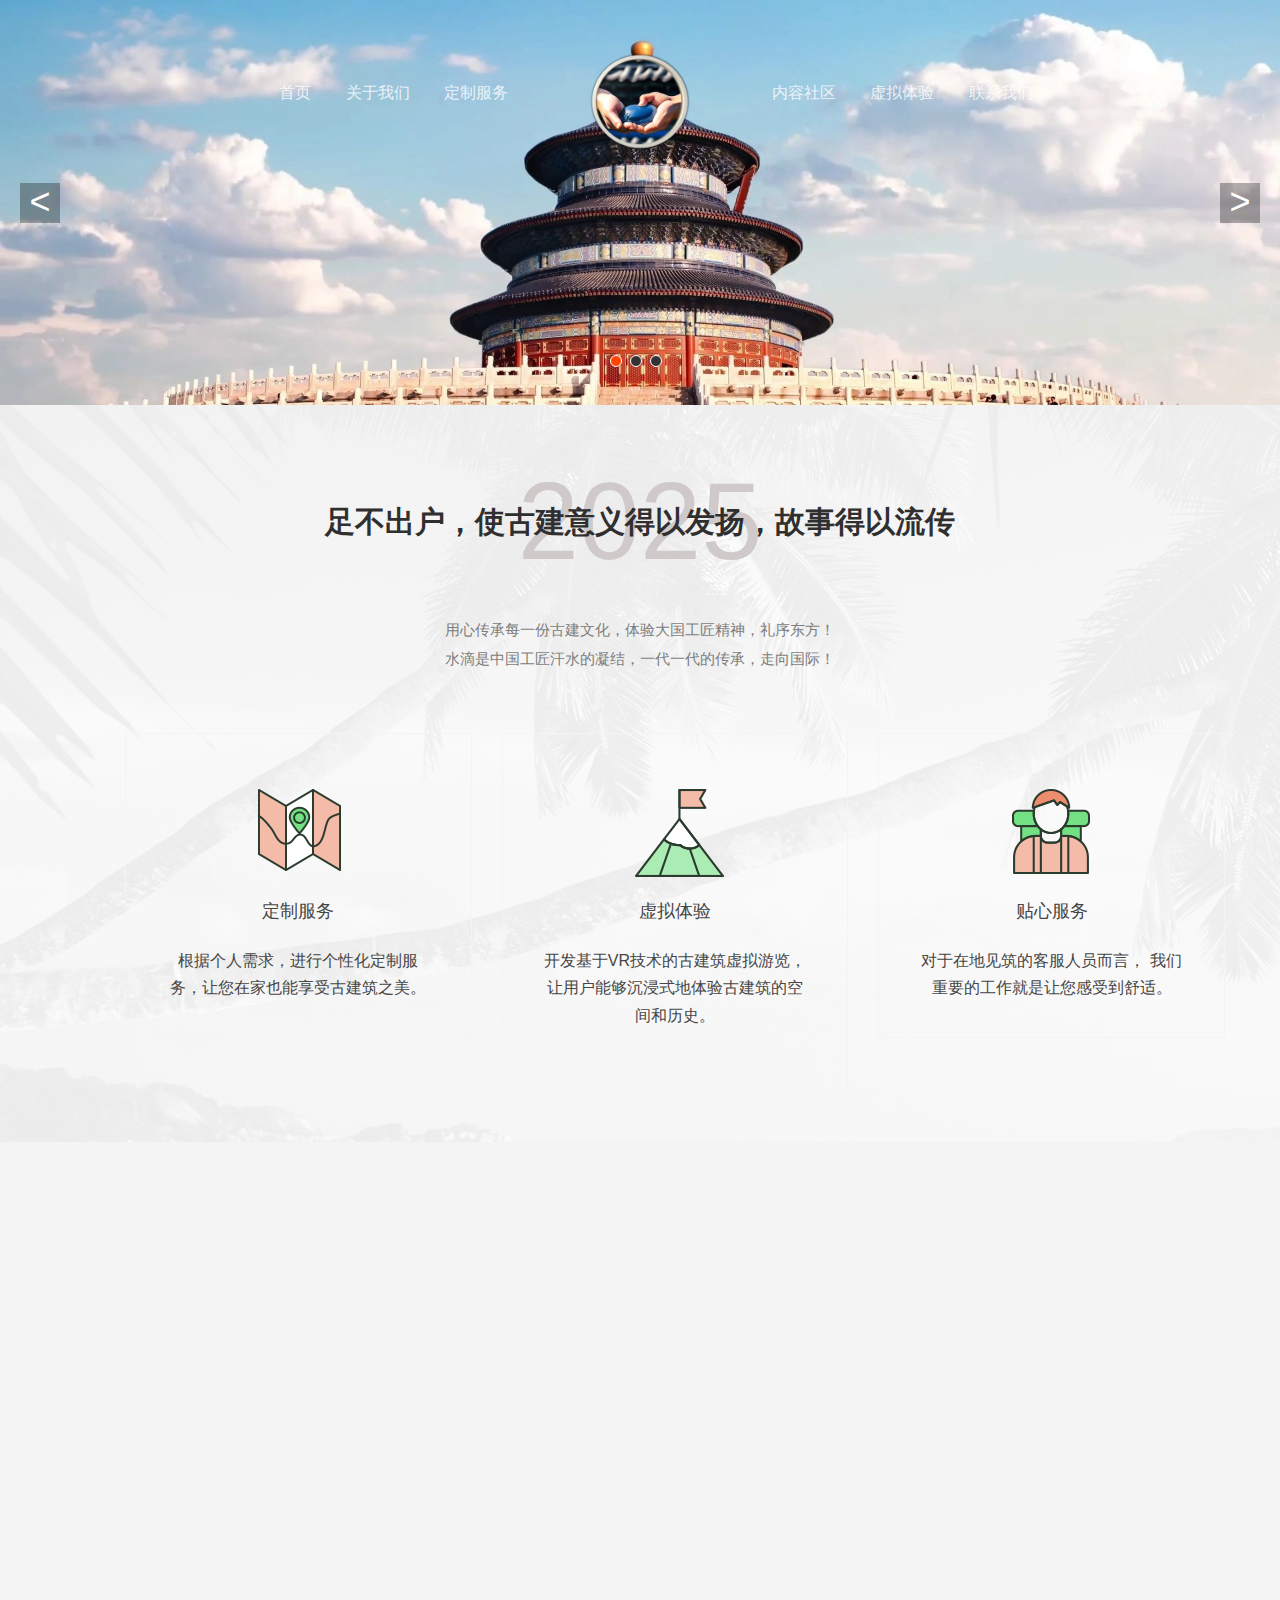
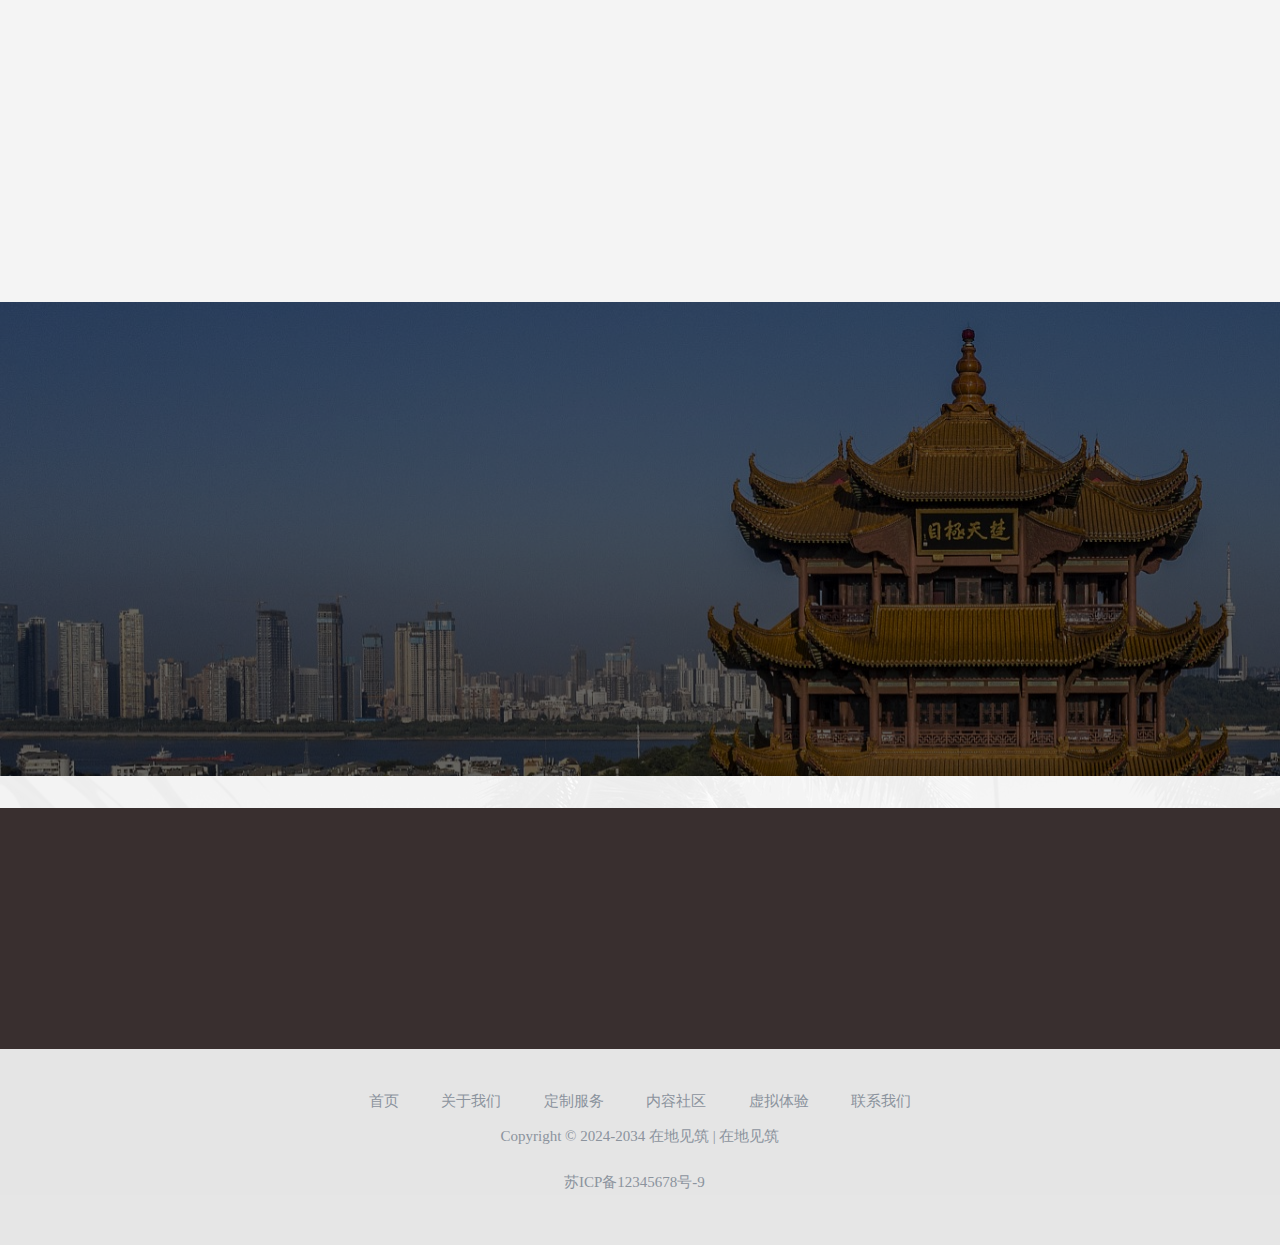
<file: index.html>
<!DOCTYPE HTML>
<html>

	<head>
		<meta charset="utf-8">
		<meta http-equiv="X-UA-Compatible" content="IE=edge">
		<title>在地见筑</title>
		<meta name="viewport" content="width=device-width, initial-scale=1">
		<meta name="description" content="Free HTML5 Website Template by FreeHTML5.co" />
		<meta name="keywords" content="free website templates, free html5, free template, free bootstrap, free website template, html5, css3, mobile first, responsive" />

		<!-- Facebook and Twitter integration -->
		<meta property="og:title" content="" />
		<meta property="og:image" content="" />
		<meta property="og:url" content="" />
		<meta property="og:site_name" content="" />
		<meta property="og:description" content="" />
		<meta name="twitter:title" content="" />
		<meta name="twitter:image" content="" />
		<meta name="twitter:url" content="" />
		<meta name="twitter:card" content="" />

		<!-- Animate.css -->
		<link rel="stylesheet" href="css/animate.css">
		<!-- Icomoon Icon Fonts-->
		<link rel="stylesheet" href="css/icomoon.css">
		<!-- Bootstrap  -->
		<link rel="stylesheet" href="css/bootstrap.css">
		<!-- Theme style  -->
		<link rel="stylesheet" href="css/style.css">
		<link rel="stylesheet" href="css/hwslider.css" />
		<!-- Modernizr JS -->
		<script src="js/modernizr-2.6.2.min.js"></script>
		<!-- FOR IE9 below -->
		<!--[if lt IE 9]>
	<script src="js/respond.min.js"></script>
	<![endif]-->

	</head>

	<body>

		<div class="fh5co-loader"></div>

		<div id="page">
			<nav class="fh5co-nav" role="navigation">
				<div class="container">
					<div class="row">
						<div class="left-menu text-right menu-1">
							<ul>
                                <li>
									<a href="index.html">首页</a>
								</li>
								<li>
									<a href="about.html">关于我们</a>
								</li>
								<li>
									<a href="services.html">定制服务</a>
								</li>

								
							</ul>
						</div>
						<div class="logo text-center">
							<div id="fh5co-logo">
								<a href="index.html"><img src="images/logo.png.png" /></a>
							</div>
						</div>
						<div class="right-menu text-left menu-1">
							<ul>
                                <li>
									<a href="work.html">内容社区</a>
								</li>
								<li>
									<a href="blog.html">虚拟体验</a>
								</li>
								
								<li>
									<a href="contact.html">联系我们</a>
								</li>

							</ul>
						</div>
					</div>

				</div>
			</nav>

			<!--<div class="overlay"></div>-->
			<section>
				<div id="hwslider" class="hwslider">
					<ul>
						<li>
							<a href="#"><img src="images/1.jpg" alt=""></a>
						</li>
						<li>
							<a href="#"><img src="images/11.jpg" alt=""></a>
						</li>
						<li>
							<a href="#"><img src="images/111.jpg" alt=""></a>
						</li>

					</ul>
				</div>
			</section>
			<div id="fh5co-blog" class="fh5co-bg-section" style="background-image: url(images/44.png);">
				<div class="container">
					<section>
						<div class="lightModuleOuterContent lightModuleOuterContent317">
							<div class="fk-editor simpleText   ">
								<div style="text-align: center;">
									<span style="color: rgb(208, 201, 201); background-color: transparent;">
						<span style="font-size: 110px;"><font face="Arial">2025</font></span>
									</span>
								</div>
							</div>
						</div>
						<div class="lightModuleOuterContent lightModuleOuterContent318" style="position: relative;
		top: -118px;">
							<div class="fk-editor simpleText   ">
								<div style="text-align: center;">
									<span style="font-size: 30px; background-color: transparent;">
							<font style="color: rgb(47, 47, 47);" color="#2f2f2f"><b>足不出户，使古建意义得以发扬，故事得以流传</b></font>
						</span>
								</div>
							</div>
				</div>
				<div class="lightModuleOuterContent lightModuleOuterContent319" style="    position: relative;
		top: -50px;">
					<div class="fk-editor simpleText  ">
						<span style="font-size: 15px;">
					<font color="#7d7d7d"><span style="line-height: 29px;"><font style="color: rgb(125, 125, 125);" color="#7d7d7d">
						<div style="text-align: center;">用心传承每一份古建文化，体验大国工匠精神，礼序东方！</div>
				<div style="text-align: center;">水滴是中国工匠汗水的凝结，一代一代的传承，走向国际！</div>
					</font>
					</span>
						</font>
						</span>
					</div>
			</div>
			</section>
		<div id="fh5co-services" class="fh5co-bg-section">
			<div class="container">
				<div class="row">
					<div class="i_serList">
						<ul>
							<li class="col-md-4 col-xs-12">
								<div class="kuang">
									<div class="img">

										<a class="brand_name" href="news/" style="display: inline;">
											<img src="images/S.png"></a>
										<a class="brand_detail" href="news/" style="display: none;">
											<img src="images/S.png"></a>
									</div>
									<span>
                            <h2>
                                <a>定制服务</a></h2>
                            <p>
                              根据个人需求，进行个性化定制服务，让您在家也能享受古建筑之美。</p>
                        </span>
								</div>
							</li>
							<li class="col-md-4 col-xs-12">
								<div class="kuang">
									<div class="img">
										<a class="brand_name" href="case/" style="display: inline;">
											<img src="images/Y.png"></a>
										<a class="brand_detail" href="case/" style="display: none;">
											<img src="images/Y.png"></a>
									</div>
									<span>
                            <h2>
                                <a>虚拟体验</a></h2>
                            <p>
								开发基于VR技术的古建筑虚拟游览，让用户能够沉浸式地体验古建筑的空间和历史。</p>
                             <br>
                        </span>
								</div>
							</li>
							<li class="col-md-4 col-xs-12">
								<div class="kuang">
									<div class="img">
										<a class="brand_name" href="server/" style="display: inline;">
											<img src="images/V.png"></a>
										<a class="brand_detail" href="server/" style="display: none;">
											<img src="images/V.png"></a>
									</div>
									<span>
                            <h2>
                                <a>贴心服务</a></h2>
                            <p>
                               对于在地见筑的客服人员而言，
                               我们重要的工作就是让您感受到舒适。</p>
                        </span>
								</div>
							</li>

						</ul>
					</div>
				</div>
			</div>
		</div>
		</div>

		<div id="fh5co-project">
			<div class="container">
				<div class="row animate-box">
					<div class="col-md-8 col-md-offset-2 text-center fh5co-heading">
						<h2>云游推荐·<span style="font-size: 25px;"> Tourism</span></h2>
						<p>传播文化底蕴，打造文化舞台。</p>
					</div>
				</div>
				<div class="row">
					<div class="col-md-4 col-sm-6 fh5co-project animate-box" data-animate-effect="fadeIn">
						<a href="news-show.html"><img src="images/work-1.jpg" alt="Free HTML5 Website Template by FreeHTML5.co" class="img-responsive">
							<h3>
北京天坛云游</h3>
							<span>￥9.9</span>
						</a>
					</div>
					<div class="col-md-4 col-sm-6 fh5co-project animate-box" data-animate-effect="fadeIn">
						<a href="news-show2.html"><img src="images/work-2.jpg" alt="Free HTML5 Website Template by FreeHTML5.co" class="img-responsive">
							<h3>
芙蓉镇云游</h3>
							<span>￥9.9</span>
						</a>
					</div>
					<div class="col-md-4 col-sm-6 fh5co-project animate-box" data-animate-effect="fadeIn">
						<a href="news-show3.html"><img src="images/work-3.jpg" alt="Free HTML5 Website Template by FreeHTML5.co" class="img-responsive">
							<h3>
文昌阁云游</h3>
							<span>￥9.9</span>
						</a>
					</div>
					<div class="col-md-4 col-sm-6 fh5co-project animate-box" data-animate-effect="fadeIn">
						<a href="news-show4.html"><img src="images/work-4.jpg" alt="Free HTML5 Website Template by FreeHTML5.co" class="img-responsive">
							<h3>
岳阳楼云游</h3>
							<span>￥9.9</span>
						</a>
					</div>
					<div class="col-md-4 col-sm-6 fh5co-project animate-box" data-animate-effect="fadeIn">
						<a href="news-show5.html"><img src="images/work-5.jpg" alt="Free HTML5 Website Template by FreeHTML5.co" class="img-responsive">
							<h3>
滕王阁云游</h3>
							<span>￥9.9</span>
						</a>
					</div>
					<div class="col-md-4 col-sm-6 fh5co-project animate-box" data-animate-effect="fadeIn">
						<a href="news-show6.html"><img src="images/work-6.jpg" alt="Free HTML5 Website Template by FreeHTML5.co" class="img-responsive">
							<h3>
黄鹤楼云游</h3>
							<span>￥9.9</span>
						</a>
					</div>
				</div>
			</div>
		</div>
		<div id="fh5co-testimonial" style="background-image:url(images/banner5.jpg);">
			<div class="overlay"></div>
			<div class="container">
				<div class="row animate-box col-md-12 zi">
					<div class="col-md-7 col-md-offset-2  fh5co-heading tou ">
						<h2>我们的服务/ <span style="font-size: 25px;">Our service</span> </h2>
						<p style="color: #fff; font-size: 14px;">用心传承每一份古建文化，体验大国工匠精神，礼序东方！
						</p>
					</div>

					<div class="row animate-box col-md-7">
						<ul>
							<li class="col-md-7">根据不同人群的需求和特点，制定个性化的服务方案。</li>
							<li class="col-md-7">提供免费试用或体验版服务，让潜在用户体验虚拟还原的价值。</li>
							<li class="col-md-7">
								与其他产业领域进行跨界合作，如影视、游戏、文创等，共同推广中国古建筑文化。
							</li>
							<li class="col-md-7">
								与文化遗产机构、学术机构、旅游部门建立合作。
							</li>

						</ul>

					</div>
					<div class="col-md-5 tupian animate-box">
						<img src="images/ac.jpg" />
					</div>
				</div>

			</div>
		</div>
		</div>
		</div>
		</div>

		<div id="fh5co-started">

			<div class="container">

				<div class="row animate-box ding">
					<div class="col-md-2 col-xs-4 col-sm-2 col-md-offset-2 fh5co-heading tu" style="text-align: center;">

						<img src="images/1111.png" />

					</div>
					<div class="col-md-7 col-xs-8 col-sm-7 col-md-offset-2  fh5co-heading tu">
						<h3>
						来一次体验古建筑之美的旅行吧！
					</h3>
						<p>
							让更多的人了解和欣赏到古建筑的历史与美学价值。
						</p>
					</div>
					<div class="col-md-3 col-xs-12 col-sm-3 col-md-offset-2 tu">
						<form class="form-inline">
							<div class="col-md-10 col-md-offset-3 col-sm-10 tu">
								<a href="contact.html" class="btn btn-default btn-block ">联系我们</a>
							</div>
						</form>
					</div>
				</div>
				<div class="row animate-box">

				</div>
			</div>
		</div>
		<footer class="footer_wrapper" id="contact">
			<section class="lianxi">
				<div class="container">
					<div class="b-nav wow fadeInUp" data-wow-delay=".1s">
						<a href="index.html">首页</a>
						<a href="about.html">关于我们</a>
						<a href="services.html">定制服务</a>
						<a href="work.html">内容社区</a>
						<a href="blog.html">虚拟体验</a>
						
						<a href="contact.html">联系我们</a>

					</div>
					<p class="copy">Copyright © 2024-2034 在地见筑 | 在地见筑</p>
					<p class="copy">苏ICP备12345678号-9&nbsp;&nbsp;&nbsp;<a href="http://www.17sucai.com/" target="_blank" style="    color: rgb(139, 147, 157);"></a></p>
				</div>
			</section>
		</footer>

		<div class="gototop js-top">
			<a href="#" class="js-gotop"><i class="icon-arrow-up"></i></a>
		</div>

		<!-- jQuery -->
		<script type="text/javascript" src="js/jquery.min.js"></script>
		<!-- jQuery Easing -->
		<script src="js/jquery.easing.1.3.js"></script>
		<!-- Bootstrap -->
		<script src="js/bootstrap.min.js"></script>
		<!-- Waypoints -->
		<script src="js/jquery.waypoints.min.js"></script>
		<!-- Main -->
		<script src="js/main.js"></script>

		<script type="text/javascript" src="js/jquery.hwslider.min.js"></script>
		<script>
			/*banner*/
			$(function() {
				$("#hwslider").hwSlider({
					height: 190,
					autoPlay: true,
					arrShow: true,
					dotShow: true,
					touch: true
				});
				$("#hwslider1").hwSlider({
					height: 5,
					autoPlay: true,
					arrShow: true,
					dotShow: true,
					touch: true
				});
			});
			// $(".hiSlider').hiSlider({
			//   isFlexible: true,
			//  isSupportTouch: true,
			// });
			// var swiper = new Swiper('.swiper-container', {
			//      pagination: '.swiper-pagination',
			//      nextButton: '.swiper-button-next',
			//      prevButton: '.swiper-button-prev',
			//      slidesPerView: 5,
			//      paginationClickable: true,
			//      spaceBetween: 30
			//  });
		</script>
	</body>

</html>
</file>
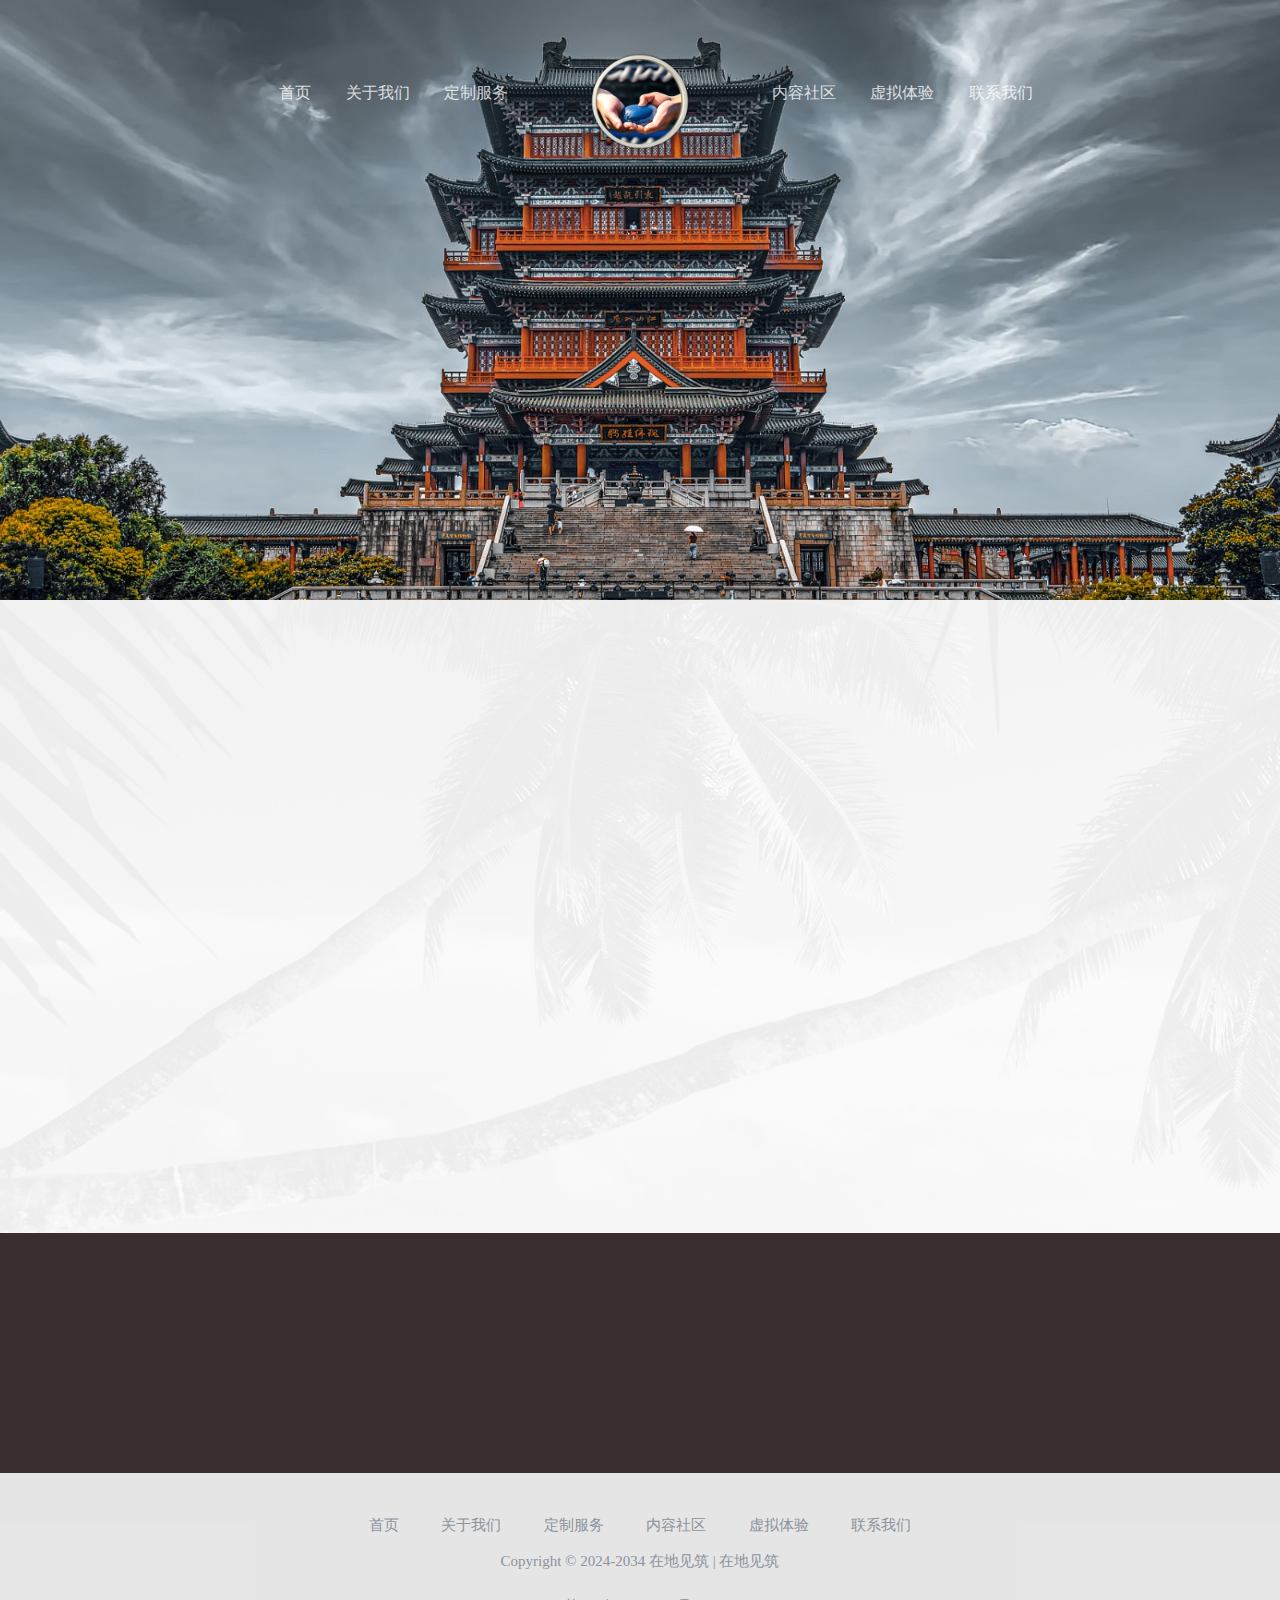
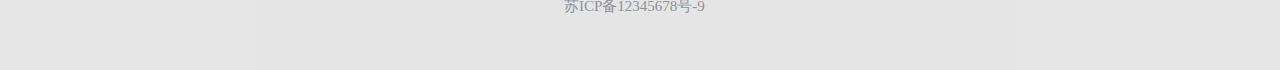
<file: about.html>
<!DOCTYPE HTML>
<html>

	<head>
		<meta charset="utf-8">
		<meta http-equiv="X-UA-Compatible" content="IE=edge">
		<title>在地见筑</title>
		<meta name="viewport" content="width=device-width, initial-scale=1">
		<meta name="description" content="Free HTML5 Website Template by FreeHTML5.co" />
		<meta name="keywords" content="free website templates, free html5, free template, free bootstrap, free website template, html5, css3, mobile first, responsive" />

		<!-- Facebook and Twitter integration -->
		<meta property="og:title" content="" />
		<meta property="og:image" content="" />
		<meta property="og:url" content="" />
		<meta property="og:site_name" content="" />
		<meta property="og:description" content="" />
		<meta name="twitter:title" content="" />
		<meta name="twitter:image" content="" />
		<meta name="twitter:url" content="" />
		<meta name="twitter:card" content="" />

		

		<!-- Animate.css -->
		<link rel="stylesheet" href="css/animate.css">
		<!-- Icomoon Icon Fonts-->
		<link rel="stylesheet" href="css/icomoon.css">
		<!-- Bootstrap  -->
		<link rel="stylesheet" href="css/bootstrap.css">
		<!-- Theme style  -->
		<link rel="stylesheet" href="css/style.css">

		<!-- Modernizr JS -->
		<script src="js/modernizr-2.6.2.min.js"></script>
		<!-- FOR IE9 below -->
		<!--[if lt IE 9]>
	<script src="js/respond.min.js"></script>
	<![endif]-->

	</head>

	<body>

		<div class="fh5co-loader"></div>

		<div id="page">
			<nav class="fh5co-nav" role="navigation">
				<div class="container">
					<div class="row">
						<div class="left-menu text-right menu-1">
							<ul>
                                <li>
									<a href="index.html">首页</a>
								</li>
								<li>
									<a href="about.html">关于我们</a>
								</li>
								<li>
									<a href="services.html">定制服务</a>
								</li>

								
							</ul>
						</div>
						<div class="logo text-center">
							<div id="fh5co-logo">
								<a href="index.html"><img src="images/logo.png.png" /></a>
							</div>
						</div>
						<div class="right-menu text-left menu-1">
							<ul>
                                <li>
									<a href="work.html">内容社区</a>
								</li>
								<li>
									<a href="blog.html">虚拟体验</a>
								</li>
								
								<li>
									<a href="contact.html">联系我们</a>
								</li>

							</ul>
						</div>
					</div>

				</div>
			</nav>

			<header id="fh5co-header" class="fh5co-cover fh5co-cover-sm" role="banner" style="background-image:url(images/13.jpg);">
				<div class="overlay"></div>
					<div class="container">
						<div class="row">
							<div class="col-md-8 col-md-offset-2 text-center">
								<div class="display-t">
									<div class="display-tc animate-box" data-animate-effect="fadeIn">
										<h1>关于我们</h1>
										
									</div>
								</div>
							</div>
						</div>
				</div>
		</header>

			<div id="fh5co-about">
				<div class="container">
					<div class="about-content">
						<div class="row animate-box">
							<div class="col-md-6 col-sm-6 col-xs-12">
								<div class="desc">
									<h3>品牌简介</h3>
									<p>随着人们对历史文化遗产保护意识的增强，对古建筑的保护、修复和合理利用需求日益增长。通过建立网上平台，可以更好地整合资源，推动古建筑保护的市场化运作，以及技艺的传承和发展。其次，现代互联网技术的发展为古建筑行业提供了新的展示和交流手段。利用三维建模等先进技术，可以对古建筑进行精细化的数字化再现，提高保护和研究的效率。</p>
									<p>
										同时，古建筑不仅是历史的见证,也是旅游、教育和研究的重要资源。市场上对于古建筑的设计、施工、修缮、材料等有着实际的需求，建立网上平台可以满足这些需求，促进古建行业的发展。公众对古建筑的认知和参与是保护工作的重要组成部分。网上平台可以为公众提供了解古建筑、参与保护活动的途径，增强公众的保护意识和参与度。古建筑作为建筑学、历史学等多个学科的研究对象，网上平台可以为教育和研究机构提供丰富的教学资源和研究资料，促进学术研究和人才培养。
									</p>
								</div>

							</div>
							<div class="col-md-6 col-sm-6 col-xs-12 about-tu">
								<img class="img-responsive" src="images/home_2.png" alt="about">
							</div>

						</div>
					</div>
				</div>
			</div>

			<div id="fh5co-started">

				<div class="container">

					<div class="row animate-box ding">
						<div class="col-md-2 col-xs-4 col-sm-2 col-md-offset-2 fh5co-heading tu" style="text-align: center;">

							<img src="images/1111.png" />

						</div>
						<div class="col-md-7 col-xs-8 col-sm-7 col-md-offset-2  fh5co-heading tu">
							<h3>
								来一次体验古建筑之美的旅行吧！
					</h3>
							<p>
								让更多的人了解和欣赏到古建筑的历史与美学价值。
							</p>
						</div>
						<div class="col-md-3 col-xs-12 col-sm-3 col-md-offset-2 tu">
							<form class="form-inline">
								<div class="col-md-10 col-md-offset-3 col-sm-10 tu">
									<a href="contact.html" class="btn btn-default btn-block ">联系我们</a>
								</div>
							</form>
						</div>
					</div>
					<div class="row animate-box">

					</div>
				</div>
			</div>
			<footer class="footer_wrapper" id="contact">
				<section class="lianxi">
					<div class="container">
						<div class="b-nav wow fadeInUp" data-wow-delay=".1s">
							<a href="index.html">首页</a>
						<a href="about.html">关于我们</a>
						<a href="services.html">定制服务</a>
						<a href="work.html">内容社区</a>
						<a href="blog.html">虚拟体验</a>
						
						<a href="contact.html">联系我们</a>
						</div>
						<p class="copy">Copyright © 2024-2034 在地见筑 | 在地见筑</p>
						<p class="copy">苏ICP备12345678号-9&nbsp;&nbsp;&nbsp;<a href="http://www.17sucai.com/" target="_blank" style="    color: rgb(139, 147, 157);"></a></p>
					</div>
				</section>
			</footer>

			<div class="gototop js-top">
				<a href="#" class="js-gotop"><i class="icon-arrow-up"></i></a>
			</div>

			<!-- jQuery -->
			<script src="js/jquery.min.js"></script>
			<!-- jQuery Easing -->
			<script src="js/jquery.easing.1.3.js"></script>
			<!-- Bootstrap -->
			<script src="js/bootstrap.min.js"></script>
			<!-- Waypoints -->
			<script src="js/jquery.waypoints.min.js"></script>
			<!-- Main -->
			<script src="js/main.js"></script>

	</body>

</html>
</file>
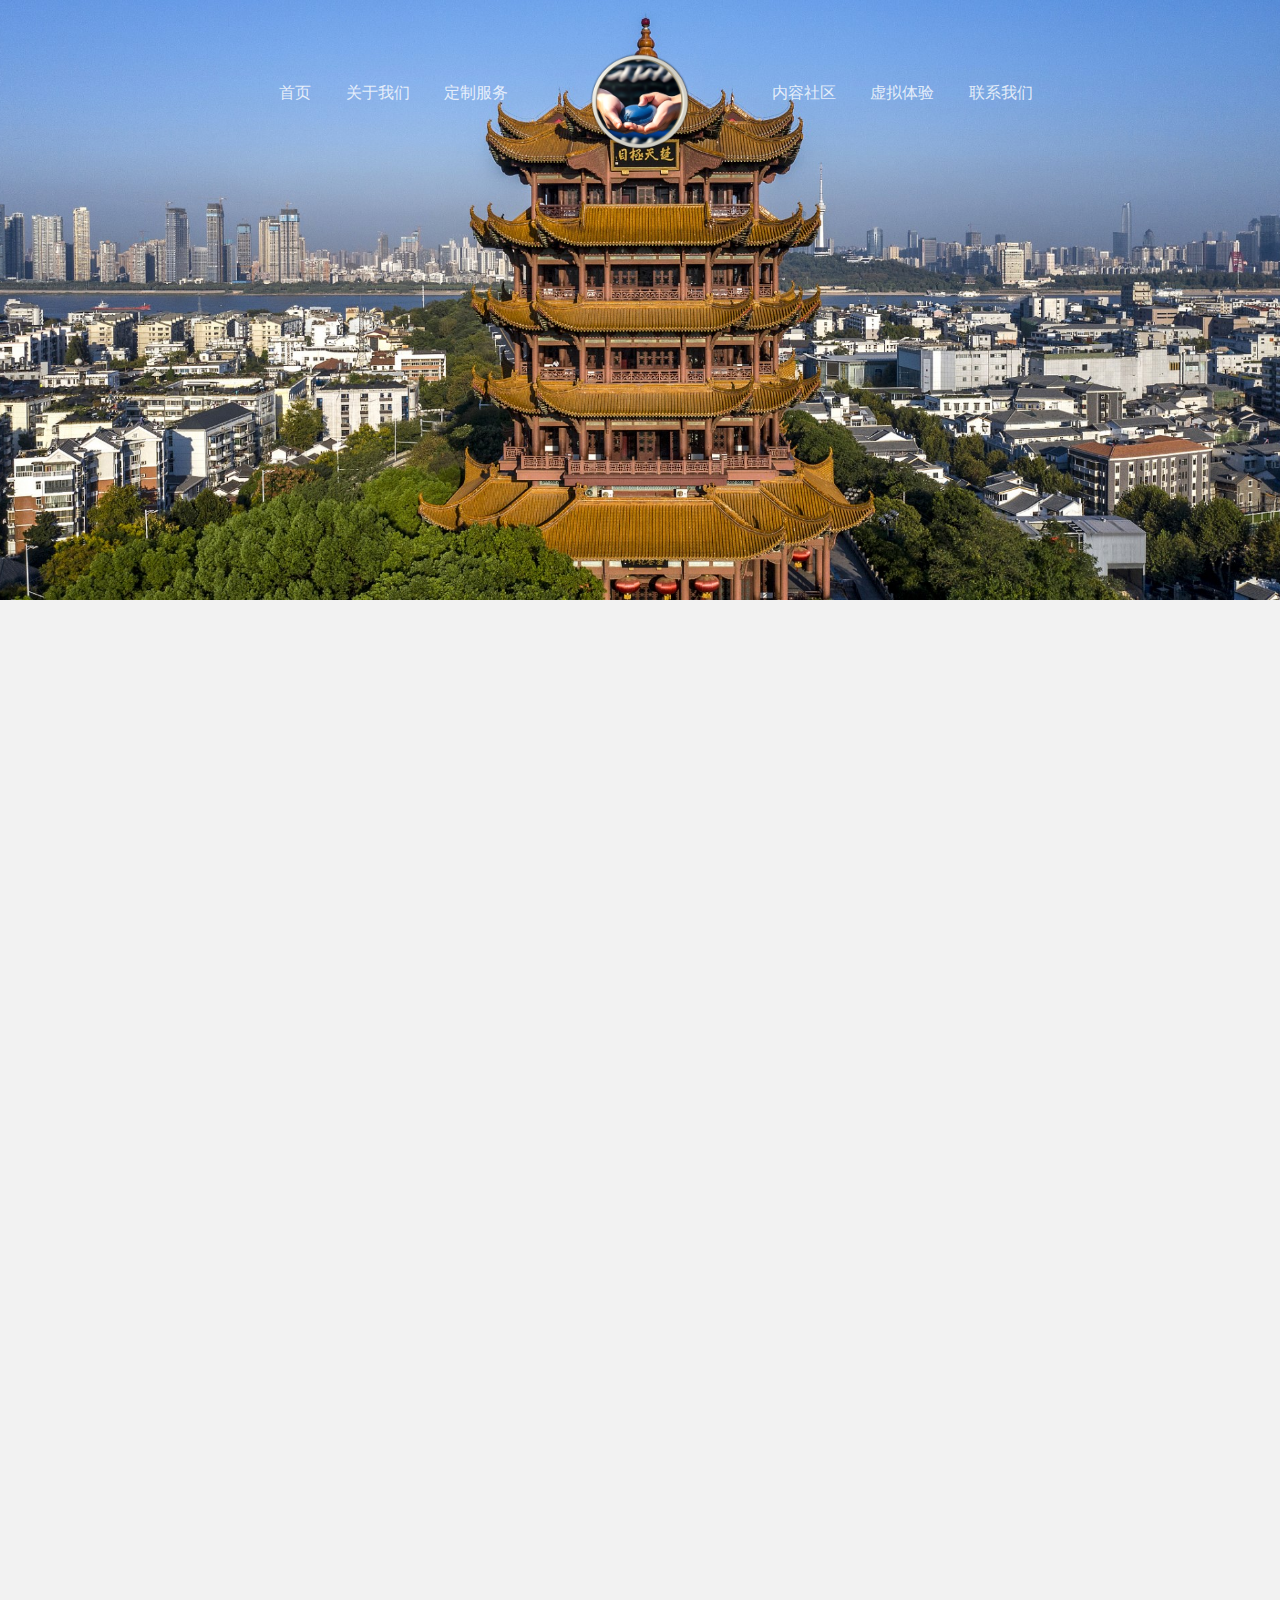
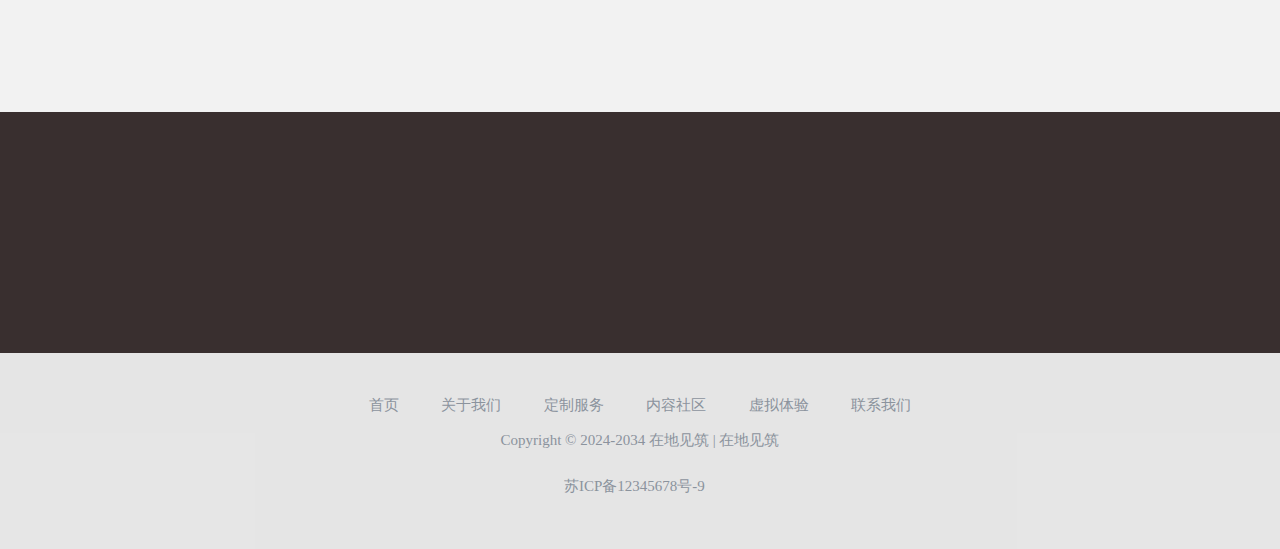
<file: blog.html>
<!DOCTYPE HTML>
<html>

	<head>
		<meta charset="utf-8">
		<meta http-equiv="X-UA-Compatible" content="IE=edge">
		<title>在地见筑</title>
		<meta name="viewport" content="width=device-width, initial-scale=1">
		<meta name="description" content="Free HTML5 Website Template by FreeHTML5.co" />
		<meta name="keywords" content="free website templates, free html5, free template, free bootstrap, free website template, html5, css3, mobile first, responsive" />

		<!-- Facebook and Twitter integration -->
		<meta property="og:title" content="" />
		<meta property="og:image" content="" />
		<meta property="og:url" content="" />
		<meta property="og:site_name" content="" />
		<meta property="og:description" content="" />
		<meta name="twitter:title" content="" />
		<meta name="twitter:image" content="" />
		<meta name="twitter:url" content="" />
		<meta name="twitter:card" content="" />

		

		<!-- Animate.css -->
		<link rel="stylesheet" href="css/animate.css">
		<!-- Icomoon Icon Fonts-->
		<link rel="stylesheet" href="css/icomoon.css">
		<!-- Bootstrap  -->
		<link rel="stylesheet" href="css/bootstrap.css">
		<!-- Theme style  -->
		<link rel="stylesheet" href="css/style.css">

		<!-- Modernizr JS -->
		<script src="js/modernizr-2.6.2.min.js"></script>
		<!-- FOR IE9 below -->
		<!--[if lt IE 9]>
	<script src="js/respond.min.js"></script>
	<![endif]-->

	</head>

	<body>

		<div class="fh5co-loader"></div>

		<div id="page">
			<nav class="fh5co-nav" role="navigation">
				<div class="container">
					<div class="row">
						<div class="left-menu text-right menu-1">
							<ul>
                                <li>
									<a href="index.html">首页</a>
								</li>
								<li>
									<a href="about.html">关于我们</a>
								</li>
								<li>
									<a href="services.html">定制服务</a>
								</li>

								
							</ul>
						</div>
						<div class="logo text-center">
							<div id="fh5co-logo">
								<a href="index.html"><img src="images/logo.png.png" /></a>
							</div>
						</div>
						<div class="right-menu text-left menu-1">
							<ul>
                                <li>
									<a href="work.html">内容社区</a>
								</li>
								<li>
									<a href="blog.html">虚拟体验</a>
								</li>
								
								<li>
									<a href="contact.html">联系我们</a>
								</li>

							</ul>
						</div>
					</div>

				</div>
			</nav>


	<header id="fh5co-header" class="fh5co-cover fh5co-cover-sm" role="banner" style="background-image:url(images/banner5.jpg);">
		<div class="overlay"></div>
		<div class="container">
			<div class="row">
				<div class="col-md-8 col-md-offset-2 text-center">
					<div class="display-t">
						<div class="display-tc animate-box" data-animate-effect="fadeIn">
							<h1>虚拟体验</h1>
							
						</div>
					</div>
				</div>
			</div>
		</div>
	</header>

	<div id="fh5co-blog" class="fh5co-bg-section" style="background: #f2f2f2; padding-top: 75px;">
		<div class="container">
			<div class="row">
				<div class="col-lg-4 col-md-4">
					<div class="fh5co-blog animate-box">
						<a href="news-show.html"><img class="img-responsive" src="images/work-1.jpg" alt=""></a>
						<div class="blog-text">
							<h3><a href="news-show.html">北京天坛虚拟体验</a></h3>
							<span class="posted_on">First</span>
							<span class="comment"><a href="">99<i class="icon-speech-bubble"></i></a></span>
							<p>
								天坛，原名“天地坛”，位于北京市东城区永定门大街东侧。为明、清两代皇帝祭天、祈谷和祈雨的场所。是中国现存最大的古代祭祀性建筑群。 
天坛建成于明永乐十八年（1420年），明嘉靖九年（1530年）改名为“天坛”，天坛由两重坛墙环护，分为内、外两坛。其主要古建筑集中于内坛，内坛中间有东西向隔墙将内坛分隔为南、北两部分，隔墙中有门相通。内坛由圜丘、祈谷坛、斋宫三组古建筑群组成。祈谷坛位于内坛北部，圜丘坛位于内坛南部，斋宫位于内坛西部，一条长360米、宽28米、高2.5米的丹陛桥连缀圜丘坛和祈谷坛。内坛四周设有东天门、北天门、西天门、广利门、昭亨门、泰元门。天坛有着较高的历史价值、科学价值和独特的艺术价值，更有着深刻的文化内涵。
1961年3月4日，天坛被中华人民共和国国务院公布为第一批全国重点文物保护单位。
							</p>
							<a href="news-show.html" class="btn btn-primary">查看</a>
						</div> 
					</div>
				</div>
				<div class="col-lg-4 col-md-4">
					<div class="fh5co-blog animate-box">
						<a href="news-show2.html"><img class="img-responsive" src="images/work-2.jpg" alt=""></a>
						<div class="blog-text">
							<h3><a href="news-show2.html">芙蓉镇虚拟体验</a></h3>
							<span class="posted_on">Second</span>
							<span class="comment"><a href="">99<i class="icon-speech-bubble"></i></a></span>
							<p>
								芙蓉镇，原名王村，是一个具有两千多年历史的古镇，位于湖南省湘西土家族苗族自治州永顺县南部。芙蓉镇因镇中一座形状酷似芙蓉的巨石而得名，四周群山环抱，溪水潺潺，是一个山城。‌芙蓉镇的历史可以追溯到秦代，曾是黔中郡的一部分。汉时置酉阳县，三国时期归属蜀汉。五代十国时期，因彭士愁建立的土司王朝而名声大噪，成为政治和文化的中心。明清时期，芙蓉镇逐渐发展成为一个繁荣的古镇，吸引了众多文人墨客前来游览，留下了大量的诗词歌赋。‌
							</p>
							<a href="news-show2.html" class="btn btn-primary">查看</a>
						</div> 
					</div>
				</div>
				<div class="col-lg-4 col-md-4">
					<div class="fh5co-blog animate-box">
						<a href="news-show3.html"><img class="img-responsive" src="images/work-3.jpg" alt=""></a>
						<div class="blog-text">
							<h3><a href="news-show3.html">文昌阁虚拟体验</a></h3>
							<span class="posted_on">Third</span>
							<span class="comment"><a href="">99<i class="icon-speech-bubble"></i></a></span>
							<p>
								文昌阁，又名文昌楼、扬州文昌阁，为魁星楼建筑制式的明代建筑。位于江苏省扬州广陵区文昌中路与汶河北路交会处，占地面积160平方米。文昌阁高约24.25米，三层三重檐，圆顶，上盖筒瓦，上置葫芦顶。阁身为八角三级砖木结构建筑，底层四面辟有拱门，与街道相通。明弘治九年（1496年）在河上建文津桥直达府学，万历十三年（1585年）于文津桥上增建文昌阁，祀文昌帝君，万历二十三年（1595年）阁遭火焚，次年重建，清代重修。今扬州府学建筑群仅存文昌阁。
							</p>
							<a href="news-show3.html" class="btn btn-primary">查看</a>
						</div> 
					</div>
				</div>
				<div class="col-lg-4 col-md-4">
					<div class="fh5co-blog animate-box">
						<a href="news-show4.html"><img class="img-responsive" src="images/work-4.jpg" alt=""></a>
						<div class="blog-text">
							<h3><a href="news-show4.html">岳阳楼虚拟体验</a></h3>
							<span class="posted_on">Fourth</span>
							<span class="comment"><a href="">99<i class="icon-speech-bubble"></i></a></span>
							<p>
								岳阳楼，位于湖南省岳阳市岳阳楼区洞庭北路，地处岳阳古城西门城墙之上，紧靠洞庭湖畔，下瞰洞庭，前望君山；始建于东汉建安二十年（215年），历代屡加重修，现存建筑沿袭清光绪六年（1880年）重建时的形制与格局；因北宋滕宗谅重修岳阳楼，邀好友范仲淹作《岳阳楼记》使得岳阳楼著称于世。自古有“洞庭天下水，岳阳天下楼”之美誉，与湖北武汉黄鹤楼、江西南昌滕王阁并称为“江南三大名楼”，是“中国十大历史文化名楼”、古代四大名楼之一，世称“天下第一楼”。
							</p>
							<a href="news-show4.html" class="btn btn-primary">查看</a>
						</div> 
					</div>
				</div>
				<div class="col-lg-4 col-md-4">
					<div class="fh5co-blog animate-box">
						<a href="news-show5.html"><img class="img-responsive" src="images/work-5.jpg" alt=""></a>
						<div class="blog-text">
							<h3><a href="news-show5.html">滕王阁虚拟体验</a></h3>
							<span class="posted_on">Fifth</span>
							<span class="comment"><a href="">99<i class="icon-speech-bubble"></i></a></span>
							<p>
								滕王阁，位于江西省南昌市东湖区沿江路，地处赣江东岸、赣江与抚河故道交汇处，为南昌市地标性建筑、豫章古文明之象征。始建于唐永徽四年（653年），为唐太宗李世民之弟滕王李元婴任江南洪州都督时所修，现存建筑为1985年重建景观；因初唐诗人王勃所作《滕王阁序》而闻名于世；与湖南岳阳岳阳楼、湖北武汉黄鹤楼并称为“江南三大名楼”，是中国古代四大名楼之一、“中国十大历史文化名楼”之一，世称“西江第一楼”。
							</p>
							<a href="news-show5.html" class="btn btn-primary">查看</a>
						</div> 
					</div>
				</div>
				<div class="col-lg-4 col-md-4">
					<div class="fh5co-blog animate-box">
						<a href="news-show6.html"><img class="img-responsive" src="images/work-6.jpg" alt=""></a>
						<div class="blog-text">
							<h3><a href="news-show6.html">黄鹤楼虚拟体验</a></h3>
							<span class="posted_on">Sixth</span>
							<span class="comment"><a href="">99<i class="icon-speech-bubble"></i></a></span>
							<p>
								黄鹤楼，位于湖北省武汉市武昌区，地处蛇山之巅，濒临万里长江，为武汉市地标建筑；始建于三国吴黄武二年（223年），历代屡加重修，现存建筑以清代“同治楼”为原型设计，重建于1985年；因唐代诗人崔颢登楼所题《黄鹤楼》一诗而名扬四海。自古有“天下绝景”之美誉，与晴川阁、古琴台并称为“武汉三大名胜”，与湖南岳阳岳阳楼、江西南昌滕王阁并称为“江南三大名楼”，是“武汉十大景”之首、“中国古代四大名楼”之一、“中国十大历史文化名楼”之一，世称"天下江山第一楼"。
							</p>
							<a href="news-show6.html" class="btn btn-primary">查看</a>
						</div> 
					</div>
				</div>
			</div>
		</div>
	</div>


				<div id="fh5co-started">

	<div class="container">

		<div class="row animate-box ding">
			<div class="col-md-2 col-xs-4 col-sm-2 col-md-offset-2 fh5co-heading tu" style="text-align: center;">

				<img src="images/1111.png" />

			</div>
			<div class="col-md-7 col-xs-8 col-sm-7 col-md-offset-2  fh5co-heading tu">
				<h3>
					来一次体验古建筑之美的旅行吧！
					</h3>
				<p>
					让更多的人了解和欣赏到古建筑的历史与美学价值。
				</p>
			</div>
			<div class="col-md-3 col-xs-12 col-sm-3 col-md-offset-2 tu">
				<form class="form-inline">
					<div class="col-md-10 col-md-offset-3 col-sm-10 tu">
						<a href="contact.html" class="btn btn-default btn-block ">联系我们</a>
					</div>
				</form>
			</div>
		</div>
		<div class="row animate-box">

		</div>
	</div>
</div>
<footer class="footer_wrapper" id="contact">
	<section class="lianxi">
		<div class="container">
			<div class="b-nav wow fadeInUp" data-wow-delay=".1s">
				<a href="index.html">首页</a>
						<a href="about.html">关于我们</a>
						<a href="services.html">定制服务</a>
						<a href="work.html">内容社区</a>
						<a href="blog.html">虚拟体验</a>
						
						<a href="contact.html">联系我们</a>

			</div>
			<p class="copy">Copyright © 2024-2034 在地见筑 | 在地见筑</p>
			<p class="copy">苏ICP备12345678号-9&nbsp;&nbsp;&nbsp;<a href="http://www.17sucai.com/" target="_blank" style="    color: rgb(139, 147, 157);"></a></p>
		</div>
	</section>
</footer>
<div class="gototop js-top">
	<a href="#" class="js-gotop"><i class="icon-arrow-up"></i></a>
</div>
	<!-- jQuery -->
	<script src="js/jquery.min.js"></script>
	<!-- jQuery Easing -->
	<script src="js/jquery.easing.1.3.js"></script>
	<!-- Bootstrap -->
	<script src="js/bootstrap.min.js"></script>
	<!-- Waypoints -->
	<script src="js/jquery.waypoints.min.js"></script>
	<!-- Main -->
	<script src="js/main.js"></script>

	</body>
</html>
</file>
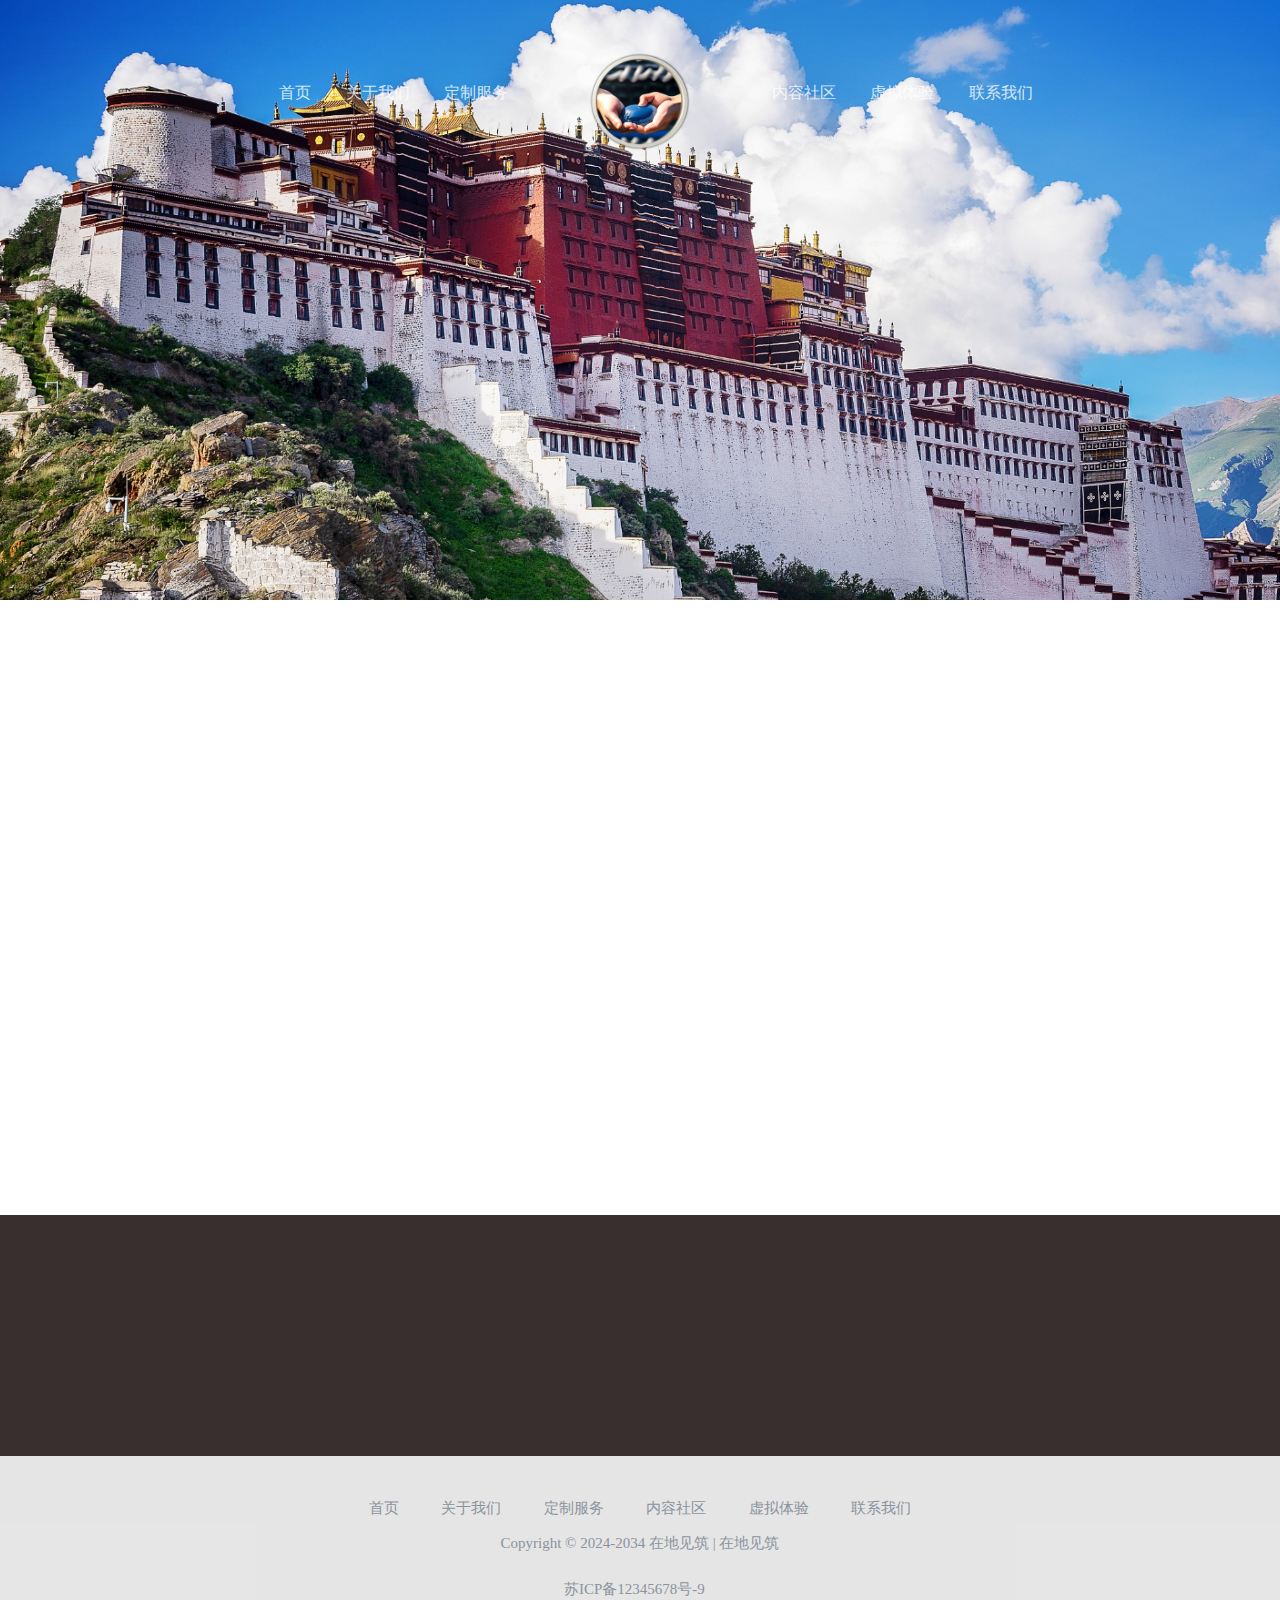
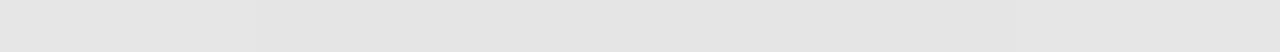
<file: contact.html>
<!DOCTYPE HTML>
<html>

	<head>
		<meta charset="utf-8">
		<meta http-equiv="X-UA-Compatible" content="IE=edge">
		<title>在地见筑</title>
		<meta name="viewport" content="width=device-width, initial-scale=1">
		<meta name="description" content="Free HTML5 Website Template by FreeHTML5.co" />
		<meta name="keywords" content="free website templates, free html5, free template, free bootstrap, free website template, html5, css3, mobile first, responsive" />

		<!-- Facebook and Twitter integration -->
		<meta property="og:title" content="" />
		<meta property="og:image" content="" />
		<meta property="og:url" content="" />
		<meta property="og:site_name" content="" />
		<meta property="og:description" content="" />
		<meta name="twitter:title" content="" />
		<meta name="twitter:image" content="" />
		<meta name="twitter:url" content="" />
		<meta name="twitter:card" content="" />

	
		<!-- Animate.css -->
		<link rel="stylesheet" href="css/animate.css">
		<!-- Icomoon Icon Fonts-->
		<link rel="stylesheet" href="css/icomoon.css">
		<!-- Bootstrap  -->
		<link rel="stylesheet" href="css/bootstrap.css">
		<!-- Theme style  -->
		<link rel="stylesheet" href="css/style.css">

		<!-- Modernizr JS -->
		<script src="js/modernizr-2.6.2.min.js"></script>
		<!-- FOR IE9 below -->
		<!--[if lt IE 9]>
	<script src="js/respond.min.js"></script>
	<![endif]-->

	</head>

	<body>

		<div class="fh5co-loader"></div>

		<div id="page">
			<nav class="fh5co-nav" role="navigation">
				<div class="container">
					<div class="row">
						<div class="left-menu text-right menu-1">
							<ul>
                                <li>
									<a href="index.html">首页</a>
								</li>
								<li>
									<a href="about.html">关于我们</a>
								</li>
								<li>
									<a href="services.html">定制服务</a>
								</li>

								
							</ul>
						</div>
						<div class="logo text-center">
							<div id="fh5co-logo">
								<a href="index.html"><img src="images/logo.png.png" /></a>
							</div>
						</div>
						<div class="right-menu text-left menu-1">
							<ul>
                                <li>
									<a href="work.html">内容社区</a>
								</li>
								<li>
									<a href="blog.html">虚拟体验</a>
								</li>
								
								<li>
									<a href="contact.html">联系我们</a>
								</li>

							</ul>
						</div>
					</div>

				</div>
			</nav>

			<header id="fh5co-header" class="fh5co-cover fh5co-cover-sm" role="banner" style="background-image:url(images/banner6.jpg);">
                  <div class="overlay"></div>
		<div class="container">
			<div class="row">
				<div class="col-md-8 col-md-offset-2 text-center">
					<div class="display-t">
						<div class="display-tc animate-box" data-animate-effect="fadeIn">
							<h1>联系我们</h1>
							
						</div>
					</div>
				</div>
			</div>
		</div>
			</header>

			<div id="fh5co-contact">
				<div class="container">
					<div class="row">
						<div class="col-md-5 col-md-push-1 animate-box">

							<div class="fh5co-contact-info">
								<h3>地址</h3>
								<ul>
									<li class="address">陕西省西安市碑林区西安建筑科技大学</li>
									<li class="phone">
										<a href="tel://1234567920">400-6666-999 </a>
									</li>
									<!--<li class="email">
										<a href="mailto:info@yoursite.com">Cindy@kindjob.cn</a>
									</li>-->

								</ul>
							</div>

						</div>
						<div class="col-md-6 animate-box">
							<h3>留言</h3>
							<form action="#">
								<div class="row form-group">
									<div class="col-md-6">
										<!-- <label for="fname">First Name</label> -->
										<input type="text" id="fname" class="form-control" placeholder="姓名">
									</div>
									<div class="col-md-6">
										<!-- <label for="lname">Last Name</label> -->
										<input type="text" id="lname" class="form-control" placeholder="电话">
									</div>
								</div>

								<div class="row form-group">
									<div class="col-md-12">
										<!-- <label for="email">Email</label> -->
										<input type="text" id="email" class="form-control" placeholder="邮箱">
									</div>
								</div>

								<div class="row form-group">
									<div class="col-md-12">
										<!-- <label for="message">Message</label> -->
										<textarea name="message" id="message" cols="30" rows="10" class="form-control" placeholder="留言"></textarea>
									</div>
								</div>
								<div class="form-group">
									<input type="submit" value="提交" class="btn btn-primary">
								</div>

							</form>
						</div>
					</div>

				</div>
			</div>

			<div id="fh5co-started">

				<div class="container">

					<div class="row animate-box ding">
						<div class="col-md-2 col-xs-4 col-sm-2 col-md-offset-2 fh5co-heading tu" style="text-align: center;">

							<img src="images/1111.png" />

						</div>
						<div class="col-md-7 col-xs-8 col-sm-7 col-md-offset-2  fh5co-heading tu">
							<h3>
								来一次体验古建筑之美的旅行吧！
					</h3>
							<p>
								让更多的人了解和欣赏到古建筑的历史与美学价值。
							</p>
						</div>
						<div class="col-md-3 col-xs-12 col-sm-3 col-md-offset-2 tu">
							<form class="form-inline">
								<div class="col-md-10 col-md-offset-3 col-sm-10 tu">
									<a href="contact.html" class="btn btn-default btn-block ">联系我们</a>
								</div>
							</form>
						</div>
					</div>
					<div class="row animate-box">

					</div>
				</div>
			</div>
			<footer class="footer_wrapper" id="contact">
				<section class="lianxi">
					<div class="container">
						<div class="b-nav wow fadeInUp" data-wow-delay=".1s">
							<a href="index.html">首页</a>
						<a href="about.html">关于我们</a>
						<a href="services.html">定制服务</a>
						<a href="work.html">内容社区</a>
						<a href="blog.html">虚拟体验</a>
						
						<a href="contact.html">联系我们</a>

						</div>
						<p class="copy">Copyright © 2024-2034 在地见筑 | 在地见筑</p>
						<p class="copy">苏ICP备12345678号-9&nbsp;&nbsp;&nbsp;<a href="http://www.17sucai.com/" target="_blank" style="    color: rgb(139, 147, 157);"></a></p>
					</div>
				</section>
			</footer>
			<div class="gototop js-top">
				<a href="#" class="js-gotop"><i class="icon-arrow-up"></i></a>
			</div>

			<!-- jQuery -->
			<script src="js/jquery.min.js"></script>
			<!-- jQuery Easing -->
			<script src="js/jquery.easing.1.3.js"></script>
			<!-- Bootstrap -->
			<script src="js/bootstrap.min.js"></script>
			<!-- Waypoints -->
			<script src="js/jquery.waypoints.min.js"></script>
			<!-- Main -->
			<!-- Google Map -->

			<script src="js/main.js"></script>

	</body>

</html>
</file>
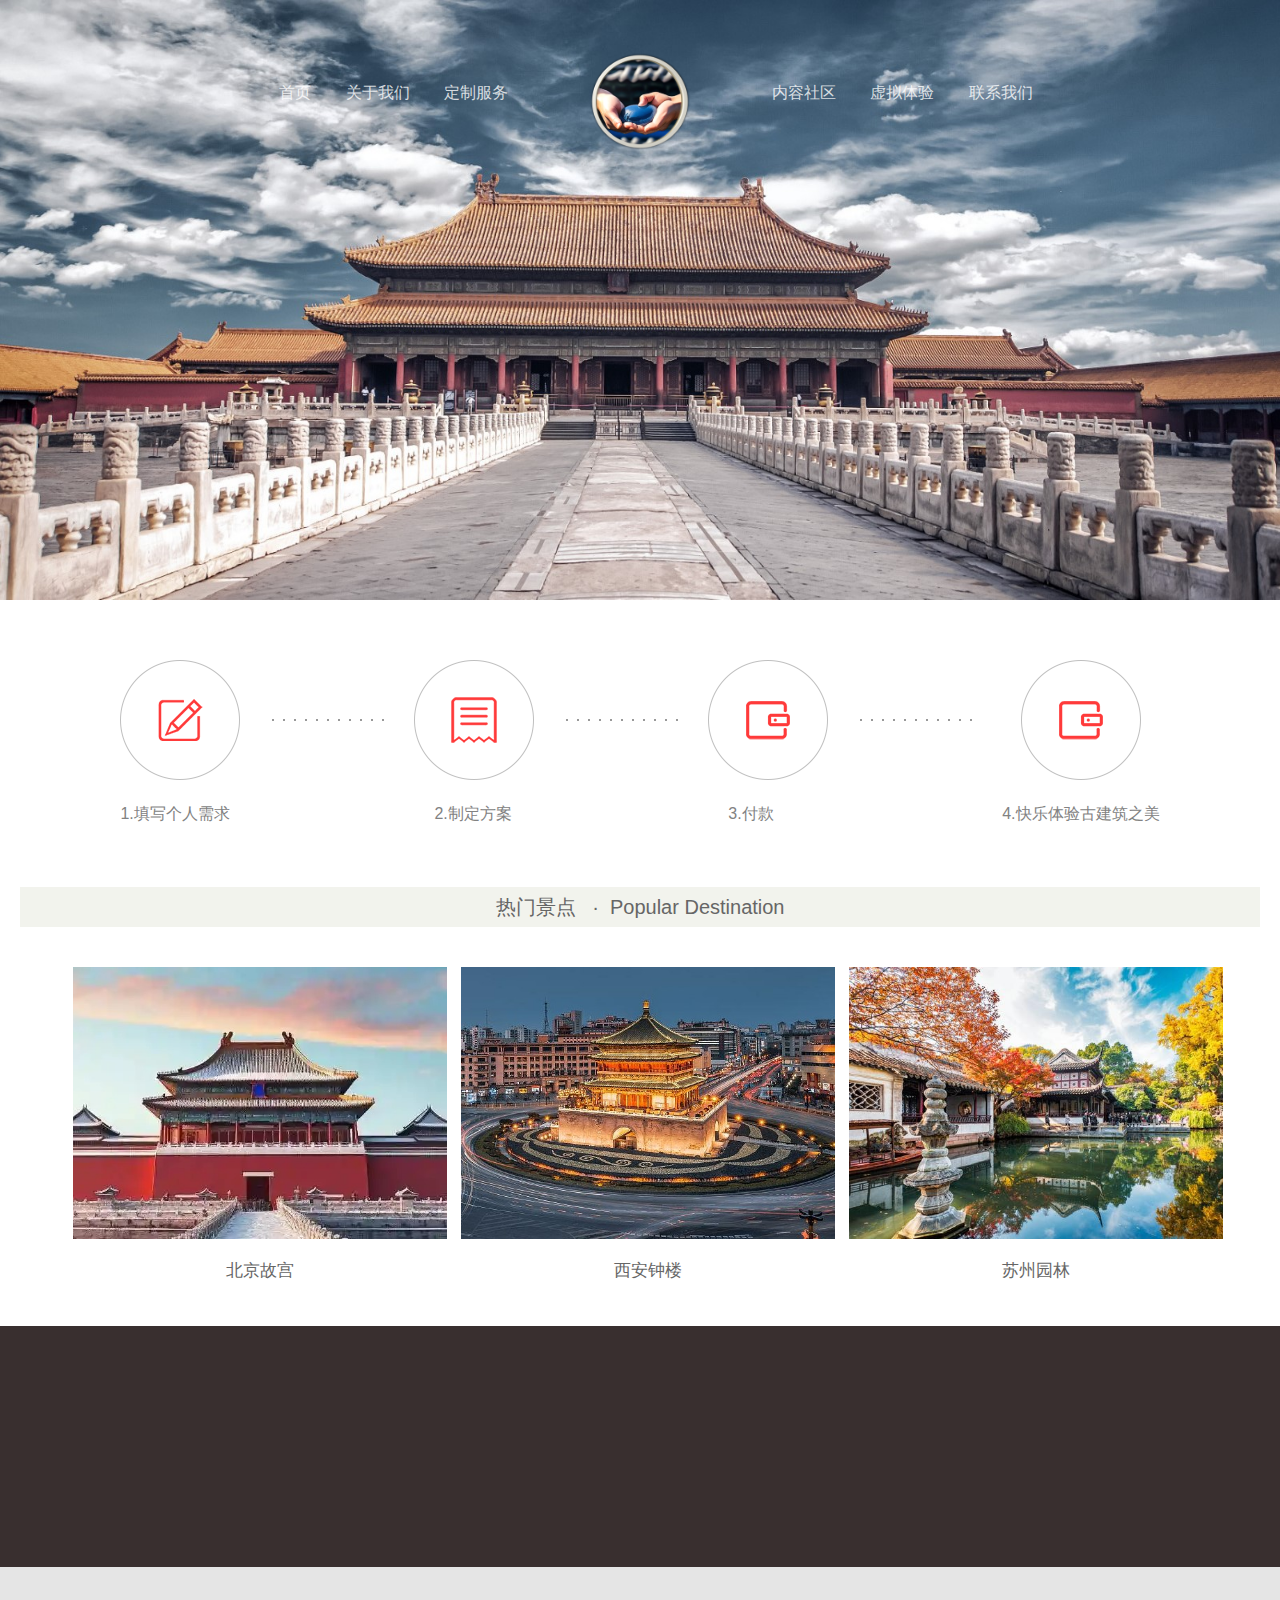
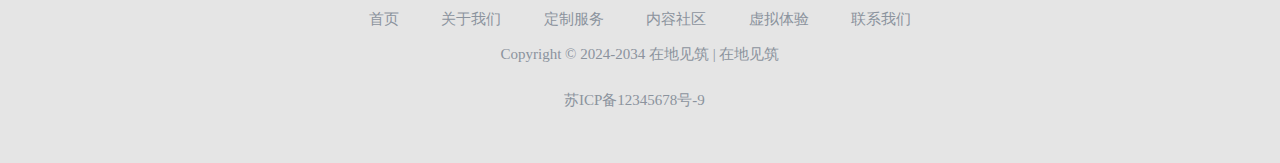
<file: services.html>
<!DOCTYPE HTML>
<html>

	<head>
		<meta charset="utf-8">
		<meta http-equiv="X-UA-Compatible" content="IE=edge">
		<title>在地见筑</title>
		<meta name="viewport" content="width=device-width, initial-scale=1">
		<meta name="description" content="Free HTML5 Website Template by FreeHTML5.co" />
		<meta name="keywords" content="free website templates, free html5, free template, free bootstrap, free website template, html5, css3, mobile first, responsive" />

		<!-- Facebook and Twitter integration -->
		<meta property="og:title" content="" />
		<meta property="og:image" content="" />
		<meta property="og:url" content="" />
		<meta property="og:site_name" content="" />
		<meta property="og:description" content="" />
		<meta name="twitter:title" content="" />
		<meta name="twitter:image" content="" />
		<meta name="twitter:url" content="" />
		<meta name="twitter:card" content="" />

	

		<!-- Animate.css -->
		<link rel="stylesheet" href="css/animate.css">
		<!-- Icomoon Icon Fonts-->
		<link rel="stylesheet" href="css/icomoon.css">
		<!-- Bootstrap  -->
		<link rel="stylesheet" href="css/bootstrap.css">
		<!-- Theme style  -->
		<link rel="stylesheet" href="css/style.css">

		<!-- Modernizr JS -->
		<script src="js/modernizr-2.6.2.min.js"></script>
		<!-- FOR IE9 below -->
		<!--[if lt IE 9]>
	<script src="js/respond.min.js"></script>
	<![endif]-->

	</head>

	<body>

		<div class="fh5co-loader"></div>

		<div id="page">
			<nav class="fh5co-nav" role="navigation">
				<div class="container">
					<div class="row">
						<div class="left-menu text-right menu-1">
							<ul>
                                <li>
									<a href="index.html">首页</a>
								</li>
								<li>
									<a href="about.html">关于我们</a>
								</li>
								<li>
									<a href="services.html">定制服务</a>
								</li>

								
							</ul>
						</div>
						<div class="logo text-center">
							<div id="fh5co-logo">
								<a href="index.html"><img src="images/logo.png.png" /></a>
							</div>
						</div>
						<div class="right-menu text-left menu-1">
							<ul>
                                <li>
									<a href="work.html">内容社区</a>
								</li>
								<li>
									<a href="blog.html">虚拟体验</a>
								</li>
								
								<li>
									<a href="contact.html">联系我们</a>
								</li>

							</ul>
						</div>
					</div>

				</div>
			</nav>

			<header id="fh5co-header" class="fh5co-cover fh5co-cover-sm" role="banner" style="background-image:url(images/12.jpg);">
				<div class="overlay"></div>
					<div class="container">
						<div class="row">
							<div class="col-md-8 col-md-offset-2 text-center">
								<div class="display-t">
									<div class="display-tc animate-box" data-animate-effect="fadeIn">
										<h1>定制服务</h1>
										
									</div>
								</div>
							</div>
						</div>
				</div>
		</header>

<section class="siren">
	    <div class="container">
	    	
	    		<div class="siren-fenlei">
		    		<div>
		    			<img src="images/s1-3.png" />
		    			<img src="images/s1-4.png" / class="ying">
		    			<p class="p">1.填写个人需求</p>
		    		</div>
		    		<div>
		    			<img src="images/s1-1.png" />
		    			<img src="images/s1-4.png" / class="ying">
		    			<p>2.制定方案</p>
		    		</div>
		    		<div>
		    			<img src="images/s1-2.png" />
		    			<img src="images/s1-4.png" / class="ying">
		    			<p>3.付款</p>
		    		</div>
		    		<div>
		    			<img src="images/s1-2.png" />
		   	<img src="images/s1-4.png" / style="display: none;">
		    			<p style="text-align: center; padding-left: 0px;">4.快乐体验古建筑之美</p>
		    		</div>
		    
	    	</div>
	    	
	    </div>
</section>

<div class="travel_con">
			<div class="xianguan">
				热门景点  &nbsp; · &nbsp;Popular Destination
			</div>
			<div class="tra_ul">
				<ul class="clearfix"> 
					<li class="wow bounceIn">
						<a href="case.html"><img src="images/x1.jpg" alt="" class="vcenter"><i></i></a>
						<a href="case.html">北京故宫</a>
					</li>
					<li class="wow bounceIn">
						<a href="case.html"><img src="images/x2.jpg" alt="" class="vcenter"><i></i></a>
						<a href="case.html">西安钟楼</a>
					</li>
					<li class="wow bounceIn">
						<a href="case.html"><img src="images/x3.jpg" alt="" class="vcenter"><i></i></a>
						<a href="case.html">苏州园林</a>
					</li>
				</ul>
			</div>
		</div>

			<div id="fh5co-started">

				<div class="container">

					<div class="row animate-box ding">
						<div class="col-md-2 col-xs-4 col-sm-2 col-md-offset-2 fh5co-heading tu" style="text-align: center;">

							<img src="images/1111.png" />

						</div>
						<div class="col-md-7 col-xs-8 col-sm-7 col-md-offset-2  fh5co-heading tu">
							<h3>
								来一次体验古建筑之美的旅行吧！
					</h3>
							<p>
								让更多的人了解和欣赏到古建筑的历史与美学价值。
							</p>
						</div>
						<div class="col-md-3 col-xs-12 col-sm-3 col-md-offset-2 tu">
							<form class="form-inline">
								<div class="col-md-10 col-md-offset-3 col-sm-10 tu">
									<a href="contact.html" class="btn btn-default btn-block ">联系我们</a>
								</div>
							</form>
						</div>
					</div>
					<div class="row animate-box">

					</div>
				</div>
			</div>
			<footer class="footer_wrapper" id="contact">
				<section class="lianxi">
					<div class="container">
						<div class="b-nav wow fadeInUp" data-wow-delay=".1s">
							<a href="index.html">首页</a>
						<a href="about.html">关于我们</a>
						<a href="services.html">定制服务</a>
						<a href="work.html">内容社区</a>
						<a href="blog.html">虚拟体验</a>
						
						<a href="contact.html">联系我们</a>
						</div>
						<p class="copy">Copyright © 2024-2034 在地见筑 | 在地见筑</p>
						<p class="copy">苏ICP备12345678号-9&nbsp;&nbsp;&nbsp;<a href="http://www.17sucai.com/" target="_blank" style="    color: rgb(139, 147, 157);"></a></p>
					</div>
				</section>
			</footer>

			<div class="gototop js-top">
				<a href="#" class="js-gotop"><i class="icon-arrow-up"></i></a>
			</div>

			<!-- jQuery -->
			<script src="js/jquery.min.js"></script>
			<!-- jQuery Easing -->
			<script src="js/jquery.easing.1.3.js"></script>
			<!-- Bootstrap -->
			<script src="js/bootstrap.min.js"></script>
			<!-- Waypoints -->
			<script src="js/jquery.waypoints.min.js"></script>
			<!-- Main -->
			<script src="js/main.js"></script>

	</body>

</html>
</file>
<file: css/icomoon.css>
@font-face {
  font-family: 'icomoon';
  src:  url('../fonts/icomoon/icomoon.eot?6iuir');
  src:  url('../fonts/icomoon/icomoon.eot?6iuir#iefix') format('embedded-opentype'),
    url('../fonts/icomoon/icomoon.ttf?6iuir') format('truetype'),
    url('../fonts/icomoon/icomoon.woff?6iuir') format('woff'),
    url('../fonts/icomoon/icomoon.svg?6iuir#icomoon') format('svg');
  font-weight: normal;
  font-style: normal;
}

[class^="icon-"], [class*=" icon-"] {
  /* use !important to prevent issues with browser extensions that change fonts */
  font-family: 'icomoon' !important;
  speak: none;
  font-style: normal;
  font-weight: normal;
  font-variant: normal;
  text-transform: none;
  line-height: 1;

  /* Better Font Rendering =========== */
  -webkit-font-smoothing: antialiased;
  -moz-osx-font-smoothing: grayscale;
}

.icon-eye:before {
  content: "\e000";
}
.icon-paper-clip:before {
  content: "\e001";
}
.icon-mail:before {
  content: "\e002";
}
.icon-toggle:before {
  content: "\e003";
}
.icon-layout:before {
  content: "\e004";
}
.icon-link:before {
  content: "\e005";
}
.icon-bell:before {
  content: "\e006";
}
.icon-lock:before {
  content: "\e007";
}
.icon-unlock:before {
  content: "\e008";
}
.icon-ribbon:before {
  content: "\e009";
}
.icon-image:before {
  content: "\e010";
}
.icon-signal:before {
  content: "\e011";
}
.icon-target:before {
  content: "\e012";
}
.icon-clipboard:before {
  content: "\e013";
}
.icon-clock:before {
  content: "\e014";
}
.icon-watch:before {
  content: "\e015";
}
.icon-air-play:before {
  content: "\e016";
}
.icon-camera:before {
  content: "\e017";
}
.icon-video:before {
  content: "\e018";
}
.icon-disc:before {
  content: "\e019";
}
.icon-printer:before {
  content: "\e020";
}
.icon-monitor:before {
  content: "\e021";
}
.icon-server:before {
  content: "\e022";
}
.icon-cog:before {
  content: "\e023";
}
.icon-heart:before {
  content: "\e024";
}
.icon-paragraph:before {
  content: "\e025";
}
.icon-align-justify:before {
  content: "\e026";
}
.icon-align-left:before {
  content: "\e027";
}
.icon-align-center:before {
  content: "\e028";
}
.icon-align-right:before {
  content: "\e029";
}
.icon-book:before {
  content: "\e030";
}
.icon-layers:before {
  content: "\e031";
}
.icon-stack:before {
  content: "\e032";
}
.icon-stack-2:before {
  content: "\e033";
}
.icon-paper:before {
  content: "\e034";
}
.icon-paper-stack:before {
  content: "\e035";
}
.icon-search:before {
  content: "\e036";
}
.icon-zoom-in:before {
  content: "\e037";
}
.icon-zoom-out:before {
  content: "\e038";
}
.icon-reply:before {
  content: "\e039";
}
.icon-circle-plus:before {
  content: "\e040";
}
.icon-circle-minus:before {
  content: "\e041";
}
.icon-circle-check:before {
  content: "\e042";
}
.icon-circle-cross:before {
  content: "\e043";
}
.icon-square-plus:before {
  content: "\e044";
}
.icon-square-minus:before {
  content: "\e045";
}
.icon-square-check:before {
  content: "\e046";
}
.icon-square-cross:before {
  content: "\e047";
}
.icon-microphone:before {
  content: "\e048";
}
.icon-record:before {
  content: "\e049";
}
.icon-skip-back:before {
  content: "\e050";
}
.icon-rewind:before {
  content: "\e051";
}
.icon-play:before {
  content: "\e052";
}
.icon-pause:before {
  content: "\e053";
}
.icon-stop:before {
  content: "\e054";
}
.icon-fast-forward:before {
  content: "\e055";
}
.icon-skip-forward:before {
  content: "\e056";
}
.icon-shuffle:before {
  content: "\e057";
}
.icon-repeat:before {
  content: "\e058";
}
.icon-folder:before {
  content: "\e059";
}
.icon-umbrella:before {
  content: "\e060";
}
.icon-moon:before {
  content: "\e061";
}
.icon-thermometer:before {
  content: "\e062";
}
.icon-drop:before {
  content: "\e063";
}
.icon-sun:before {
  content: "\e064";
}
.icon-cloud:before {
  content: "\e065";
}
.icon-cloud-upload:before {
  content: "\e066";
}
.icon-cloud-download:before {
  content: "\e067";
}
.icon-upload:before {
  content: "\e068";
}
.icon-download:before {
  content: "\e069";
}
.icon-location:before {
  content: "\e070";
}
.icon-location-2:before {
  content: "\e071";
}
.icon-map:before {
  content: "\e072";
}
.icon-battery:before {
  content: "\e073";
}
.icon-head:before {
  content: "\e074";
}
.icon-briefcase:before {
  content: "\e075";
}
.icon-speech-bubble:before {
  content: "\e076";
}
.icon-anchor:before {
  content: "\e077";
}
.icon-globe:before {
  content: "\e078";
}
.icon-box:before {
  content: "\e079";
}
.icon-reload:before {
  content: "\e080";
}
.icon-share:before {
  content: "\e081";
}
.icon-marquee:before {
  content: "\e082";
}
.icon-marquee-plus:before {
  content: "\e083";
}
.icon-marquee-minus:before {
  content: "\e084";
}
.icon-tag:before {
  content: "\e085";
}
.icon-power:before {
  content: "\e086";
}
.icon-command:before {
  content: "\e087";
}
.icon-alt:before {
  content: "\e088";
}
.icon-esc:before {
  content: "\e089";
}
.icon-bar-graph:before {
  content: "\e090";
}
.icon-bar-graph-2:before {
  content: "\e091";
}
.icon-pie-graph:before {
  content: "\e092";
}
.icon-star:before {
  content: "\e093";
}
.icon-arrow-left:before {
  content: "\e094";
}
.icon-arrow-right:before {
  content: "\e095";
}
.icon-arrow-up:before {
  content: "\e096";
}
.icon-arrow-down:before {
  content: "\e097";
}
.icon-volume:before {
  content: "\e098";
}
.icon-mute:before {
  content: "\e099";
}
.icon-content-right:before {
  content: "\e100";
}
.icon-content-left:before {
  content: "\e101";
}
.icon-grid:before {
  content: "\e102";
}
.icon-grid-2:before {
  content: "\e103";
}
.icon-columns:before {
  content: "\e104";
}
.icon-loader:before {
  content: "\e105";
}
.icon-bag:before {
  content: "\e106";
}
.icon-ban:before {
  content: "\e107";
}
.icon-flag:before {
  content: "\e108";
}
.icon-trash:before {
  content: "\e109";
}
.icon-expand:before {
  content: "\e110";
}
.icon-contract:before {
  content: "\e111";
}
.icon-maximize:before {
  content: "\e112";
}
.icon-minimize:before {
  content: "\e113";
}
.icon-plus:before {
  content: "\e114";
}
.icon-minus:before {
  content: "\e115";
}
.icon-check:before {
  content: "\e116";
}
.icon-cross:before {
  content: "\e117";
}
.icon-move:before {
  content: "\e118";
}
.icon-delete:before {
  content: "\e119";
}
.icon-menu:before {
  content: "\e120";
}
.icon-archive:before {
  content: "\e121";
}
.icon-inbox:before {
  content: "\e122";
}
.icon-outbox:before {
  content: "\e123";
}
.icon-file:before {
  content: "\e124";
}
.icon-file-add:before {
  content: "\e125";
}
.icon-file-subtract:before {
  content: "\e126";
}
.icon-help:before {
  content: "\e127";
}
.icon-open:before {
  content: "\e128";
}
.icon-ellipsis:before {
  content: "\e129";
}
.icon-add-to-list:before {
  content: "\e900";
}
.icon-classic-computer:before {
  content: "\e901";
}
.icon-controller-fast-backward:before {
  content: "\e902";
}
.icon-creative-commons-attribution:before {
  content: "\e903";
}
.icon-creative-commons-noderivs:before {
  content: "\e904";
}
.icon-creative-commons-noncommercial-eu:before {
  content: "\e905";
}
.icon-creative-commons-noncommercial-us:before {
  content: "\e906";
}
.icon-creative-commons-public-domain:before {
  content: "\e907";
}
.icon-creative-commons-remix:before {
  content: "\e908";
}
.icon-creative-commons-share:before {
  content: "\e909";
}
.icon-creative-commons-sharealike:before {
  content: "\e90a";
}
.icon-creative-commons:before {
  content: "\e90b";
}
.icon-document-landscape:before {
  content: "\e90c";
}
.icon-remove-user:before {
  content: "\e90d";
}
.icon-warning:before {
  content: "\e90e";
}
.icon-arrow-bold-down:before {
  content: "\e90f";
}
.icon-arrow-bold-left:before {
  content: "\e910";
}
.icon-arrow-bold-right:before {
  content: "\e911";
}
.icon-arrow-bold-up:before {
  content: "\e912";
}
.icon-arrow-down2:before {
  content: "\e913";
}
.icon-arrow-left2:before {
  content: "\e914";
}
.icon-arrow-long-down:before {
  content: "\e915";
}
.icon-arrow-long-left:before {
  content: "\e916";
}
.icon-arrow-long-right:before {
  content: "\e917";
}
.icon-arrow-long-up:before {
  content: "\e918";
}
.icon-arrow-right2:before {
  content: "\e919";
}
.icon-arrow-up2:before {
  content: "\e91a";
}
.icon-arrow-with-circle-down:before {
  content: "\e91b";
}
.icon-arrow-with-circle-left:before {
  content: "\e91c";
}
.icon-arrow-with-circle-right:before {
  content: "\e91d";
}
.icon-arrow-with-circle-up:before {
  content: "\e91e";
}
.icon-bookmark:before {
  content: "\e91f";
}
.icon-bookmarks:before {
  content: "\e920";
}
.icon-chevron-down:before {
  content: "\e921";
}
.icon-chevron-left:before {
  content: "\e922";
}
.icon-chevron-right:before {
  content: "\e923";
}
.icon-chevron-small-down:before {
  content: "\e924";
}
.icon-chevron-small-left:before {
  content: "\e925";
}
.icon-chevron-small-right:before {
  content: "\e926";
}
.icon-chevron-small-up:before {
  content: "\e927";
}
.icon-chevron-thin-down:before {
  content: "\e928";
}
.icon-chevron-thin-left:before {
  content: "\e929";
}
.icon-chevron-thin-right:before {
  content: "\e92a";
}
.icon-chevron-thin-up:before {
  content: "\e92b";
}
.icon-chevron-up:before {
  content: "\e92c";
}
.icon-chevron-with-circle-down:before {
  content: "\e92d";
}
.icon-chevron-with-circle-left:before {
  content: "\e92e";
}
.icon-chevron-with-circle-right:before {
  content: "\e92f";
}
.icon-chevron-with-circle-up:before {
  content: "\e930";
}
.icon-cloud2:before {
  content: "\e931";
}
.icon-controller-fast-forward:before {
  content: "\e932";
}
.icon-controller-jump-to-start:before {
  content: "\e933";
}
.icon-controller-next:before {
  content: "\e934";
}
.icon-controller-paus:before {
  content: "\e935";
}
.icon-controller-play:before {
  content: "\e936";
}
.icon-controller-record:before {
  content: "\e937";
}
.icon-controller-stop:before {
  content: "\e938";
}
.icon-controller-volume:before {
  content: "\e939";
}
.icon-dot-single:before {
  content: "\e93a";
}
.icon-dots-three-horizontal:before {
  content: "\e93b";
}
.icon-dots-three-vertical:before {
  content: "\e93c";
}
.icon-dots-two-horizontal:before {
  content: "\e93d";
}
.icon-dots-two-vertical:before {
  content: "\e93e";
}
.icon-download2:before {
  content: "\e93f";
}
.icon-emoji-flirt:before {
  content: "\e940";
}
.icon-flow-branch:before {
  content: "\e941";
}
.icon-flow-cascade:before {
  content: "\e942";
}
.icon-flow-line:before {
  content: "\e943";
}
.icon-flow-parallel:before {
  content: "\e944";
}
.icon-flow-tree:before {
  content: "\e945";
}
.icon-install:before {
  content: "\e946";
}
.icon-layers2:before {
  content: "\e947";
}
.icon-open-book:before {
  content: "\e948";
}
.icon-resize-100:before {
  content: "\e949";
}
.icon-resize-full-screen:before {
  content: "\e94a";
}
.icon-save:before {
  content: "\e94b";
}
.icon-select-arrows:before {
  content: "\e94c";
}
.icon-sound-mute:before {
  content: "\e94d";
}
.icon-sound:before {
  content: "\e94e";
}
.icon-trash2:before {
  content: "\e94f";
}
.icon-triangle-down:before {
  content: "\e950";
}
.icon-triangle-left:before {
  content: "\e951";
}
.icon-triangle-right:before {
  content: "\e952";
}
.icon-triangle-up:before {
  content: "\e953";
}
.icon-uninstall:before {
  content: "\e954";
}
.icon-upload-to-cloud:before {
  content: "\e955";
}
.icon-upload2:before {
  content: "\e956";
}
.icon-add-user:before {
  content: "\e957";
}
.icon-address:before {
  content: "\e958";
}
.icon-adjust:before {
  content: "\e959";
}
.icon-air:before {
  content: "\e95a";
}
.icon-aircraft-landing:before {
  content: "\e95b";
}
.icon-aircraft-take-off:before {
  content: "\e95c";
}
.icon-aircraft:before {
  content: "\e95d";
}
.icon-align-bottom:before {
  content: "\e95e";
}
.icon-align-horizontal-middle:before {
  content: "\e95f";
}
.icon-align-left2:before {
  content: "\e960";
}
.icon-align-right2:before {
  content: "\e961";
}
.icon-align-top:before {
  content: "\e962";
}
.icon-align-vertical-middle:before {
  content: "\e963";
}
.icon-archive2:before {
  content: "\e964";
}
.icon-area-graph:before {
  content: "\e965";
}
.icon-attachment:before {
  content: "\e966";
}
.icon-awareness-ribbon:before {
  content: "\e967";
}
.icon-back-in-time:before {
  content: "\e968";
}
.icon-back:before {
  content: "\e969";
}
.icon-bar-graph2:before {
  content: "\e96a";
}
.icon-battery2:before {
  content: "\e96b";
}
.icon-beamed-note:before {
  content: "\e96c";
}
.icon-bell2:before {
  content: "\e96d";
}
.icon-blackboard:before {
  content: "\e96e";
}
.icon-block:before {
  content: "\e96f";
}
.icon-book2:before {
  content: "\e970";
}
.icon-bowl:before {
  content: "\e971";
}
.icon-box2:before {
  content: "\e972";
}
.icon-briefcase2:before {
  content: "\e973";
}
.icon-browser:before {
  content: "\e974";
}
.icon-brush:before {
  content: "\e975";
}
.icon-bucket:before {
  content: "\e976";
}
.icon-cake:before {
  content: "\e977";
}
.icon-calculator:before {
  content: "\e978";
}
.icon-calendar:before {
  content: "\e979";
}
.icon-camera2:before {
  content: "\e97a";
}
.icon-ccw:before {
  content: "\e97b";
}
.icon-chat:before {
  content: "\e97c";
}
.icon-check2:before {
  content: "\e97d";
}
.icon-circle-with-cross:before {
  content: "\e97e";
}
.icon-circle-with-minus:before {
  content: "\e97f";
}
.icon-circle-with-plus:before {
  content: "\e980";
}
.icon-circle:before {
  content: "\e981";
}
.icon-circular-graph:before {
  content: "\e982";
}
.icon-clapperboard:before {
  content: "\e983";
}
.icon-clipboard2:before {
  content: "\e984";
}
.icon-clock2:before {
  content: "\e985";
}
.icon-code:before {
  content: "\e986";
}
.icon-cog2:before {
  content: "\e987";
}
.icon-colours:before {
  content: "\e988";
}
.icon-compass:before {
  content: "\e989";
}
.icon-copy:before {
  content: "\e98a";
}
.icon-credit-card:before {
  content: "\e98b";
}
.icon-credit:before {
  content: "\e98c";
}
.icon-cross2:before {
  content: "\e98d";
}
.icon-cup:before {
  content: "\e98e";
}
.icon-cw:before {
  content: "\e98f";
}
.icon-cycle:before {
  content: "\e990";
}
.icon-database:before {
  content: "\e991";
}
.icon-dial-pad:before {
  content: "\e992";
}
.icon-direction:before {
  content: "\e993";
}
.icon-document:before {
  content: "\e994";
}
.icon-documents:before {
  content: "\e995";
}
.icon-drink:before {
  content: "\e996";
}
.icon-drive:before {
  content: "\e997";
}
.icon-drop2:before {
  content: "\e998";
}
.icon-edit:before {
  content: "\e999";
}
.icon-email:before {
  content: "\e99a";
}
.icon-emoji-happy:before {
  content: "\e99b";
}
.icon-emoji-neutral:before {
  content: "\e99c";
}
.icon-emoji-sad:before {
  content: "\e99d";
}
.icon-erase:before {
  content: "\e99e";
}
.icon-eraser:before {
  content: "\e99f";
}
.icon-export:before {
  content: "\e9a0";
}
.icon-eye2:before {
  content: "\e9a1";
}
.icon-feather:before {
  content: "\e9a2";
}
.icon-flag2:before {
  content: "\e9a3";
}
.icon-flash:before {
  content: "\e9a4";
}
.icon-flashlight:before {
  content: "\e9a5";
}
.icon-flat-brush:before {
  content: "\e9a6";
}
.icon-folder-images:before {
  content: "\e9a7";
}
.icon-folder-music:before {
  content: "\e9a8";
}
.icon-folder-video:before {
  content: "\e9a9";
}
.icon-folder2:before {
  content: "\e9aa";
}
.icon-forward:before {
  content: "\e9ab";
}
.icon-funnel:before {
  content: "\e9ac";
}
.icon-game-controller:before {
  content: "\e9ad";
}
.icon-gauge:before {
  content: "\e9ae";
}
.icon-globe2:before {
  content: "\e9af";
}
.icon-graduation-cap:before {
  content: "\e9b0";
}
.icon-grid2:before {
  content: "\e9b1";
}
.icon-hair-cross:before {
  content: "\e9b2";
}
.icon-hand:before {
  content: "\e9b3";
}
.icon-heart-outlined:before {
  content: "\e9b4";
}
.icon-heart2:before {
  content: "\e9b5";
}
.icon-help-with-circle:before {
  content: "\e9b6";
}
.icon-help2:before {
  content: "\e9b7";
}
.icon-home:before {
  content: "\e9b8";
}
.icon-hour-glass:before {
  content: "\e9b9";
}
.icon-image-inverted:before {
  content: "\e9ba";
}
.icon-image2:before {
  content: "\e9bb";
}
.icon-images:before {
  content: "\e9bc";
}
.icon-inbox2:before {
  content: "\e9bd";
}
.icon-infinity:before {
  content: "\e9be";
}
.icon-info-with-circle:before {
  content: "\e9bf";
}
.icon-info:before {
  content: "\e9c0";
}
.icon-key:before {
  content: "\e9c1";
}
.icon-keyboard:before {
  content: "\e9c2";
}
.icon-lab-flask:before {
  content: "\e9c3";
}
.icon-landline:before {
  content: "\e9c4";
}
.icon-language:before {
  content: "\e9c5";
}
.icon-laptop:before {
  content: "\e9c6";
}
.icon-leaf:before {
  content: "\e9c7";
}
.icon-level-down:before {
  content: "\e9c8";
}
.icon-level-up:before {
  content: "\e9c9";
}
.icon-lifebuoy:before {
  content: "\e9ca";
}
.icon-light-bulb:before {
  content: "\e9cb";
}
.icon-light-down:before {
  content: "\e9cc";
}
.icon-light-up:before {
  content: "\e9cd";
}
.icon-line-graph:before {
  content: "\e9ce";
}
.icon-link2:before {
  content: "\e9cf";
}
.icon-list:before {
  content: "\e9d0";
}
.icon-location-pin:before {
  content: "\e9d1";
}
.icon-location2:before {
  content: "\e9d2";
}
.icon-lock-open:before {
  content: "\e9d3";
}
.icon-lock2:before {
  content: "\e9d4";
}
.icon-log-out:before {
  content: "\e9d5";
}
.icon-login:before {
  content: "\e9d6";
}
.icon-loop:before {
  content: "\e9d7";
}
.icon-magnet:before {
  content: "\e9d8";
}
.icon-magnifying-glass:before {
  content: "\e9d9";
}
.icon-mail2:before {
  content: "\e9da";
}
.icon-man:before {
  content: "\e9db";
}
.icon-map2:before {
  content: "\e9dc";
}
.icon-mask:before {
  content: "\e9dd";
}
.icon-medal:before {
  content: "\e9de";
}
.icon-megaphone:before {
  content: "\e9df";
}
.icon-menu2:before {
  content: "\e9e0";
}
.icon-message:before {
  content: "\e9e1";
}
.icon-mic:before {
  content: "\e9e2";
}
.icon-minus2:before {
  content: "\e9e3";
}
.icon-mobile:before {
  content: "\e9e4";
}
.icon-modern-mic:before {
  content: "\e9e5";
}
.icon-moon2:before {
  content: "\e9e6";
}
.icon-mouse:before {
  content: "\e9e7";
}
.icon-music:before {
  content: "\e9e8";
}
.icon-network:before {
  content: "\e9e9";
}
.icon-new-message:before {
  content: "\e9ea";
}
.icon-new:before {
  content: "\e9eb";
}
.icon-news:before {
  content: "\e9ec";
}
.icon-note:before {
  content: "\e9ed";
}
.icon-notification:before {
  content: "\e9ee";
}
.icon-old-mobile:before {
  content: "\e9ef";
}
.icon-old-phone:before {
  content: "\e9f0";
}
.icon-palette:before {
  content: "\e9f1";
}
.icon-paper-plane:before {
  content: "\e9f2";
}
.icon-pencil:before {
  content: "\e9f3";
}
.icon-phone:before {
  content: "\e9f4";
}
.icon-pie-chart:before {
  content: "\e9f5";
}
.icon-pin:before {
  content: "\e9f6";
}
.icon-plus2:before {
  content: "\e9f7";
}
.icon-popup:before {
  content: "\e9f8";
}
.icon-power-plug:before {
  content: "\e9f9";
}
.icon-price-ribbon:before {
  content: "\e9fa";
}
.icon-price-tag:before {
  content: "\e9fb";
}
.icon-print:before {
  content: "\e9fc";
}
.icon-progress-empty:before {
  content: "\e9fd";
}
.icon-progress-full:before {
  content: "\e9fe";
}
.icon-progress-one:before {
  content: "\e9ff";
}
.icon-progress-two:before {
  content: "\ea00";
}
.icon-publish:before {
  content: "\ea01";
}
.icon-quote:before {
  content: "\ea02";
}
.icon-radio:before {
  content: "\ea03";
}
.icon-reply-all:before {
  content: "\ea04";
}
.icon-reply2:before {
  content: "\ea05";
}
.icon-retweet:before {
  content: "\ea06";
}
.icon-rocket:before {
  content: "\ea07";
}
.icon-round-brush:before {
  content: "\ea08";
}
.icon-rss:before {
  content: "\ea09";
}
.icon-ruler:before {
  content: "\ea0a";
}
.icon-scissors:before {
  content: "\ea0b";
}
.icon-share-alternitive:before {
  content: "\ea0c";
}
.icon-share2:before {
  content: "\ea0d";
}
.icon-shareable:before {
  content: "\ea0e";
}
.icon-shield:before {
  content: "\ea0f";
}
.icon-shop:before {
  content: "\ea10";
}
.icon-shopping-bag:before {
  content: "\ea11";
}
.icon-shopping-basket:before {
  content: "\ea12";
}
.icon-shopping-cart:before {
  content: "\ea13";
}
.icon-shuffle2:before {
  content: "\ea14";
}
.icon-signal2:before {
  content: "\ea15";
}
.icon-sound-mix:before {
  content: "\ea16";
}
.icon-sports-club:before {
  content: "\ea17";
}
.icon-spreadsheet:before {
  content: "\ea18";
}
.icon-squared-cross:before {
  content: "\ea19";
}
.icon-squared-minus:before {
  content: "\ea1a";
}
.icon-squared-plus:before {
  content: "\ea1b";
}
.icon-star-outlined:before {
  content: "\ea1c";
}
.icon-star2:before {
  content: "\ea1d";
}
.icon-stopwatch:before {
  content: "\ea1e";
}
.icon-suitcase:before {
  content: "\ea1f";
}
.icon-swap:before {
  content: "\ea20";
}
.icon-sweden:before {
  content: "\ea21";
}
.icon-switch:before {
  content: "\ea22";
}
.icon-tablet:before {
  content: "\ea23";
}
.icon-tag2:before {
  content: "\ea24";
}
.icon-text-document-inverted:before {
  content: "\ea25";
}
.icon-text-document:before {
  content: "\ea26";
}
.icon-text:before {
  content: "\ea27";
}
.icon-thermometer2:before {
  content: "\ea28";
}
.icon-thumbs-down:before {
  content: "\ea29";
}
.icon-thumbs-up:before {
  content: "\ea2a";
}
.icon-thunder-cloud:before {
  content: "\ea2b";
}
.icon-ticket:before {
  content: "\ea2c";
}
.icon-time-slot:before {
  content: "\ea2d";
}
.icon-tools:before {
  content: "\ea2e";
}
.icon-traffic-cone:before {
  content: "\ea2f";
}
.icon-tree:before {
  content: "\ea30";
}
.icon-trophy:before {
  content: "\ea31";
}
.icon-tv:before {
  content: "\ea32";
}
.icon-typing:before {
  content: "\ea33";
}
.icon-unread:before {
  content: "\ea34";
}
.icon-untag:before {
  content: "\ea35";
}
.icon-user:before {
  content: "\ea36";
}
.icon-users:before {
  content: "\ea37";
}
.icon-v-card:before {
  content: "\ea38";
}
.icon-video2:before {
  content: "\ea39";
}
.icon-vinyl:before {
  content: "\ea3a";
}
.icon-voicemail:before {
  content: "\ea3b";
}
.icon-wallet:before {
  content: "\ea3c";
}
.icon-water:before {
  content: "\ea3d";
}
.icon-px-with-circle:before {
  content: "\ea3e";
}
.icon-px:before {
  content: "\ea3f";
}
.icon-basecamp:before {
  content: "\ea40";
}
.icon-behance:before {
  content: "\ea41";
}
.icon-creative-cloud:before {
  content: "\ea42";
}
.icon-dropbox:before {
  content: "\ea43";
}
.icon-evernote:before {
  content: "\ea44";
}
.icon-flattr:before {
  content: "\ea45";
}
.icon-foursquare:before {
  content: "\ea46";
}
.icon-google-drive:before {
  content: "\ea47";
}
.icon-google-hangouts:before {
  content: "\ea48";
}
.icon-grooveshark:before {
  content: "\ea49";
}
.icon-icloud:before {
  content: "\ea4a";
}
.icon-mixi:before {
  content: "\ea4b";
}
.icon-onedrive:before {
  content: "\ea4c";
}
.icon-paypal:before {
  content: "\ea4d";
}
.icon-picasa:before {
  content: "\ea4e";
}
.icon-qq:before {
  content: "\ea4f";
}
.icon-rdio-with-circle:before {
  content: "\ea50";
}
.icon-renren:before {
  content: "\ea51";
}
.icon-scribd:before {
  content: "\ea52";
}
.icon-sina-weibo:before {
  content: "\ea53";
}
.icon-skype-with-circle:before {
  content: "\ea54";
}
.icon-skype:before {
  content: "\ea55";
}
.icon-slideshare:before {
  content: "\ea56";
}
.icon-smashing:before {
  content: "\ea57";
}
.icon-soundcloud:before {
  content: "\ea58";
}
.icon-spotify-with-circle:before {
  content: "\ea59";
}
.icon-spotify:before {
  content: "\ea5a";
}
.icon-swarm:before {
  content: "\ea5b";
}
.icon-vine-with-circle:before {
  content: "\ea5c";
}
.icon-vine:before {
  content: "\ea5d";
}
.icon-vk-alternitive:before {
  content: "\ea5e";
}
.icon-vk-with-circle:before {
  content: "\ea5f";
}
.icon-vk:before {
  content: "\ea60";
}
.icon-xing-with-circle:before {
  content: "\ea61";
}
.icon-xing:before {
  content: "\ea62";
}
.icon-yelp:before {
  content: "\ea63";
}
.icon-dribbble-with-circle:before {
  content: "\ea64";
}
.icon-dribbble:before {
  content: "\ea65";
}
.icon-facebook-with-circle:before {
  content: "\ea66";
}
.icon-facebook:before {
  content: "\ea67";
}
.icon-flickr-with-circle:before {
  content: "\ea68";
}
.icon-flickr:before {
  content: "\ea69";
}
.icon-github-with-circle:before {
  content: "\ea6a";
}
.icon-github:before {
  content: "\ea6b";
}
.icon-google-with-circle:before {
  content: "\ea6c";
}
.icon-google:before {
  content: "\ea6d";
}
.icon-instagram-with-circle:before {
  content: "\ea6e";
}
.icon-instagram:before {
  content: "\ea6f";
}
.icon-lastfm-with-circle:before {
  content: "\ea70";
}
.icon-lastfm:before {
  content: "\ea71";
}
.icon-linkedin-with-circle:before {
  content: "\ea72";
}
.icon-linkedin:before {
  content: "\ea73";
}
.icon-pinterest-with-circle:before {
  content: "\ea74";
}
.icon-pinterest:before {
  content: "\ea75";
}
.icon-rdio:before {
  content: "\ea76";
}
.icon-stumbleupon-with-circle:before {
  content: "\ea77";
}
.icon-stumbleupon:before {
  content: "\ea78";
}
.icon-tumblr-with-circle:before {
  content: "\ea79";
}
.icon-tumblr:before {
  content: "\ea7a";
}
.icon-twitter-with-circle:before {
  content: "\ea7b";
}
.icon-twitter:before {
  content: "\ea7c";
}
.icon-vimeo-with-circle:before {
  content: "\ea7d";
}
.icon-vimeo:before {
  content: "\ea7e";
}
.icon-youtube-with-circle:before {
  content: "\ea7f";
}
.icon-youtube:before {
  content: "\ea80";
}
</file>
<file: css/style.css>
@font-face {
  /*font-family: 'icomoon';
  src: url("../fonts/icomoon/icomoon.eot?srf3rx");
  src: url("../fonts/icomoon/icomoon.eot?srf3rx#iefix") format("embedded-opentype"), url("../fonts/icomoon/icomoon.ttf?srf3rx") format("truetype"), url("../fonts/icomoon/icomoon.woff?srf3rx") format("woff"), url("../fonts/icomoon/icomoon.svg?srf3rx#icomoon") format("svg");*/
  font-weight: normal;
  font-style: normal;
}
/* =======================================================
*
* 	Template Style 
*
* ======================================================= */
body {
  font-family: "Work Sans", Arial, sans-serif;
  font-weight: 400;
  font-size: 16px;
  line-height: 1.7;
  color: #828282;
  background: #fff;
}

#page {
  position: relative;
  overflow-x: hidden;
  width: 100%;
  height: 100%;
  -webkit-transition: 0.5s;
  -o-transition: 0.5s;
  transition: 0.5s;
}
.offcanvas #page {
  overflow: hidden;
  position: absolute;
}
.offcanvas #page:after {
  -webkit-transition: 2s;
  -o-transition: 2s;
  transition: 2s;
  position: absolute;
  top: 0;
  right: 0;
  bottom: 0;
  left: 0;
  z-index: 101;
  background: rgba(0, 0, 0, 0.7);
  content: "";
}

a {
  color: #F36363;
  -webkit-transition: 0.5s;
  -o-transition: 0.5s;
  transition: 0.5s;
}
a:hover, a:active, a:focus {
  color: #F36363;
  outline: none;
  text-decoration: none;
}

p {
  margin-bottom: 20px;
}

h1, h2, h3, h4, h5, h6, figure {
  color: #000;
  font-family: "Playfair Display", Arial, serif;
  font-weight: 400;
  margin: 0 0 20px 0;
}
.video-container {
  margin-top: 20px;
  margin-bottom: 20px;
  text-align: center;
}

video {
  border: 1px solid #ddd;
  border-radius: 5px;
  box-shadow: 0 0 10px rgba(0, 0, 0, 0.1);
}
/* 九宫格容器样式 */
.grid-container {
  display: grid;
  grid-template-columns: repeat(3, 1fr); /* 3列，每列等宽 */
  grid-gap: 10px; /* 图片之间的间距 */
  margin: 20px 0; /* 上下外边距 */
}
<<<<<<< HEAD
=======
.quiz-section {
  margin-top: 20px;
  border: 1px solid #ccc;
  padding: 10px;
  background-color: #f9f9f9;

  h4 {
    margin-bottom: 10px;
  }

  .question {
    margin-bottom: 10px;

    p {
      margin-bottom: 5px;
    }

    input {
      padding: 5px;
      width: 200px;
    }

    button {
      padding: 5px 10px;
      background-color: #007bff;
      color: #fff;
      border: none;
      cursor: pointer;
    }
  }
}
>>>>>>> abd19db (在虚拟体验部分添加了问答环节)

/* 图片样式 */
.grid-item img {
  width: 100%; /* 图片宽度占满整个单元格 */
  height: auto; /* 图片高度自适应 */
  border-radius: 5px; /* 可选：添加圆角效果 */
  box-shadow: 0 2px 5px rgba(0, 0, 0, 0.3); /* 可选：添加阴影效果 */
}

::-webkit-selection {
  color: #fff;
  background: #F36363;
}
.copyrights{
	text-indent:-9999px;
	height:0;
	line-height:0;
	font-size:0;
	overflow:hidden;
}
::-moz-selection {
  color: #fff;
  background: #F36363;
}

::selection {
  color: #fff;
  background: #F36363;
}

.fh5co-nav {
  position: absolute;
  top: 2em;
  margin: 0;
  padding: 0;
  width: 100%;
  padding: 40px 0;
  z-index: 1001;
}
@media screen and (max-width: 768px) {
  .fh5co-nav {
    padding: 20px 0;
    top: 0;
  }
  .about-content .about-tu{ margin-top:0px !important; }
}
.fh5co-nav .left-menu, .fh5co-nav .right-menu, .fh5co-nav .logo {
  display: inline-block;
  width: 40%;
  float: left;
}
.fh5co-nav .logo {
  width: 20%;
  float: left;
  margin-top: -20px;
}
.fh5co-nav #fh5co-logo {
  font-size: 26px;
  margin: 0;
  padding: 0;
  text-transform: uppercase;
  font-weight: bold;
}
@media screen and (max-width: 768px) {
  .fh5co-nav #fh5co-logo {
    font-size: 22px;
  }
 .fh5co-nav #fh5co-logo img{ width: 70% !important;} 
}
@media screen and (max-width: 510px) {
 
 .fh5co-nav #fh5co-logo img{ width: 100% !important;} 
}
.fh5co-nav a {
  padding: 5px 10px;
  color: #fff;
}
@media screen and (max-width: 768px) {
  .fh5co-nav .menu-1 {
    display: none;
  }
.tu img{ width: 60% !important;}
	  .ding div:nth-child(2){ margin-top: 20px !important;}
}
@media screen and (max-width: 991px) {
	
	  .tupian{ display: none;}
	  .si .a:last-child{ display: none;}
	  .ding div:nth-child(2){ margin-top: 0px !important;}
	  .tu img{ width: 90%;}
	  .about-content p:last-child{ display: none; }
	  
}

.fh5co-nav ul {
  padding: 0;
  margin: 7px 0 0 0;
}
.fh5co-nav ul li {
  padding: 0;
  margin: 0;
  list-style: none;
  display: inline;
}
.fh5co-nav ul li a {
  font-size: 16px;
  padding: 30px 15px;
  color: rgba(255, 255, 255, 0.8);
  -webkit-transition: 0.5s;
  -o-transition: 0.5s;
  transition: 0.5s;
}
.fh5co-nav ul li a:hover, .fh5co-nav ul li a:focus, .fh5co-nav ul li a:active {
  color: white;
}
.fh5co-nav ul li.has-dropdown {
  position: relative;
}
.fh5co-nav ul li.has-dropdown .dropdown {
  width: 130px;
  -webkit-box-shadow: 0px 14px 33px -9px rgba(0, 0, 0, 0.75);
  -moz-box-shadow: 0px 14px 33px -9px rgba(0, 0, 0, 0.75);
  box-shadow: 0px 14px 33px -9px rgba(0, 0, 0, 0.75);
  z-index: 1002;
  visibility: hidden;
  opacity: 0;
  position: absolute;
  top: 40px;
  left: 0;
  text-align: left;
  background: #fff;
  padding: 20px;
  -webkit-border-radius: 4px;
  -moz-border-radius: 4px;
  -ms-border-radius: 4px;
  border-radius: 4px;
  -webkit-transition: 0s;
  -o-transition: 0s;
  transition: 0s;
}
.fh5co-nav ul li.has-dropdown .dropdown:before {
  bottom: 100%;
  left: 40px;
  border: solid transparent;
  content: " ";
  height: 0;
  width: 0;
  position: absolute;
  pointer-events: none;
  border-bottom-color: #fff;
  border-width: 8px;
  margin-left: -8px;
}
.fh5co-nav ul li.has-dropdown .dropdown li {
  display: block;
  margin-bottom: 7px;
}
.fh5co-nav ul li.has-dropdown .dropdown li:last-child {
  margin-bottom: 0;
}
.fh5co-nav ul li.has-dropdown .dropdown li a {
  padding: 2px 0;
  display: block;
  color: #999999;
  line-height: 1.2;
  text-transform: none;
  font-size: 15px;
}
.fh5co-nav ul li.has-dropdown .dropdown li a:hover {
  color: #000;
}
.fh5co-nav ul li.has-dropdown:hover a, .fh5co-nav ul li.has-dropdown:focus a {
  color: #fff;
}
.fh5co-nav ul li.active > a {
  color: #fff !important;
  position: relative;
}
.fh5co-nav ul li.active > a:after {
  background: #fff;
  height: 2px;
  width: 50%;
  position: absolute;
  bottom: 20px;
  left: 0;
  right: 0;
  content: "";
  margin: 0 auto;
}

#fh5co-header,
#fh5co-counter,
.fh5co-bg {
  background-size: cover;
  background-position: top center;
  background-repeat: no-repeat;
  position: relative;
}

.fh5co-bg {
  background-size: cover;
  background-position: center center;
  position: relative;
  width: 100%;
  float: left;
  position: relative;
}

#fh5co-header a {
  color: rgba(255, 255, 255, 0.5);
  border-bottom: 1px solid rgba(255, 255, 255, 0.5);
}
#fh5co-header a:hover {
  color: white;
  border-bottom: 1px solid white;
}

.fh5co-cover {
  height: 800px;
  /*background-size: cover;
  background-position: top center;
  background-repeat: no-repeat;*/
  position: relative;
  float: left;
  width: 100%;
}
.fh5co-cover .overlay {
  z-index: 0;
  position: absolute;
  bottom: 0;
  top: 0;
  left: 0;
  right: 0;
  /*background: rgba(255, 62, 28, 0.5);
  background: -moz-linear-gradient(left, rgba(255, 62, 28, 0.5) 0%, rgba(255, 62, 28, 0.63) 26%, darkorange 100%);
  background: -webkit-gradient(left top, right top, color-stop(0%, rgba(255, 62, 28, 0.5)), color-stop(26%, rgba(255, 62, 28, 0.63)), color-stop(100%, darkorange));
  background: -webkit-linear-gradient(left, rgba(255, 62, 28, 0.5) 0%, rgba(255, 62, 28, 0.63) 26%, darkorange 100%);
  background: -o-linear-gradient(left, rgba(255, 62, 28, 0.5) 0%, rgba(255, 62, 28, 0.63) 26%, darkorange 100%);
  background: -ms-linear-gradient(left, rgba(255, 62, 28, 0.5) 0%, rgba(255, 62, 28, 0.63) 26%, darkorange 100%);
  background: linear-gradient(to right, rgba(255, 62, 28, 0.5) 0%, rgba(255, 62, 28, 0.63) 26%, darkorange 100%);
  filter: progid:DXImageTransform.Microsoft.gradient( startColorstr='#ff3e1c', endColorstr='#ff8c00', GradientType=1 );*/
}
.fh5co-cover > .fh5co-container {
  position: relative;
  z-index: 10;
}
@media screen and (max-width: 768px) {
  .fh5co-cover {
    height: 600px;
  }
}
.fh5co-cover .display-t,
.fh5co-cover .display-tc {
  z-index: 9;
  height: 900px;
  display: table;
  width: 100%;
}
@media screen and (max-width: 768px) {
  .fh5co-cover .display-t,
  .fh5co-cover .display-tc {
    height: 600px;
  }
}
.fh5co-cover.fh5co-cover-sm {
  height: 600px;
}
@media screen and (max-width: 768px) {
  .fh5co-cover.fh5co-cover-sm {
    height: 400px;
  }
}
.fh5co-cover.fh5co-cover-sm .display-t,
.fh5co-cover.fh5co-cover-sm .display-tc {
  height: 600px;
  display: table;
  width: 100%;
}
@media screen and (max-width: 768px) {
  .fh5co-cover.fh5co-cover-sm .display-t,
  .fh5co-cover.fh5co-cover-sm .display-tc {
    height: 400px;
  }
}

#fh5co-header .display-tc,
#fh5co-counter .display-tc,
.fh5co-cover .display-tc {
  display: table-cell !important;
  vertical-align: middle;
}
#fh5co-header .display-tc h1, #fh5co-header .display-tc h2,
#fh5co-counter .display-tc h1,
#fh5co-counter .display-tc h2,
.fh5co-cover .display-tc h1,
.fh5co-cover .display-tc h2 {
  margin: 0;
  padding: 0;
  color: white;
}
#fh5co-header .display-tc h1,
#fh5co-counter .display-tc h1,
.fh5co-cover .display-tc h1 {
  margin-bottom: 0px;
  font-size: 60px;
  line-height: 1.5;
  letter-spacing: 2px;
}
@media screen and (max-width: 768px) {
  #fh5co-header .display-tc h1,
  #fh5co-counter .display-tc h1,
  .fh5co-cover .display-tc h1 {
    font-size: 40px;
  }
}
#fh5co-header .display-tc h2,
#fh5co-counter .display-tc h2,
.fh5co-cover .display-tc h2 {
  font-size: 20px;
  line-height: 1.5;
  margin-bottom: 30px;
}
#fh5co-header .display-tc .btn,
#fh5co-counter .display-tc .btn,
.fh5co-cover .display-tc .btn {
  padding: 15px 30px;
  background: #F36363;
  color: #fff;
  border: none !important;
  font-size: 18px;
  text-transform: uppercase;
  -webkit-border-radius: 30px;
  -moz-border-radius: 30px;
  -ms-border-radius: 30px;
  border-radius: 30px;
}
#fh5co-header .display-tc .btn:hover,
#fh5co-counter .display-tc .btn:hover,
.fh5co-cover .display-tc .btn:hover {
  background: #251f1f !important;
  -webkit-box-shadow: 0px 14px 30px -15px rgba(0, 0, 0, 0.75) !important;
  -moz-box-shadow: 0px 14px 30px -15px rgba(0, 0, 0, 0.75) !important;
  box-shadow: 0px 14px 30px -15px rgba(0, 0, 0, 0.75) !important;
}
#fh5co-header .display-tc .form-inline .form-group,
#fh5co-counter .display-tc .form-inline .form-group,
.fh5co-cover .display-tc .form-inline .form-group {
  width: 100% !important;
  margin-bottom: 10px;
}
#fh5co-header .display-tc .form-inline .form-group .form-control,
#fh5co-counter .display-tc .form-inline .form-group .form-control,
.fh5co-cover .display-tc .form-inline .form-group .form-control {
  width: 100%;
  background: rgba(255, 255, 255, 0.8);
  border: none;
  -webkit-border-radius: 30px;
  -moz-border-radius: 30px;
  -ms-border-radius: 30px;
  border-radius: 30px;
}

/*.fh5co-bg-section {
  background: rgba(0, 0, 0, 0.05);
}*/

#fh5co-services,
#fh5co-started,
#fh5co-testimonial,
#fh5co-blog,
#fh5co-project,
#fh5co-about,
#fh5co-contact,
#fh5co-footer {
  padding: 2em 0;
  clear: both;
}
@media screen and (max-width: 768px) {
  #fh5co-services,
  #fh5co-started,
  #fh5co-testimonial,
  #fh5co-blog,
  #fh5co-project,
  #fh5co-about,
  #fh5co-contact,
  #fh5co-footer {
    padding: 3em 0;
  }
}

.about-content {
  margin-bottom: 5em;
}
.about-content img {
  margin-bottom: 30px;
  -webkit-border-radius: 7px;
  -moz-border-radius: 7px;
  -ms-border-radius: 7px;
  border-radius: 7px;
}
.about-content .desc {
  margin-bottom: 3em;
}

.fh5co-staff {
  text-align: center;
  margin-bottom: 30px;
}
.fh5co-staff img {
  width: 170px;
  margin-bottom: 20px;
  -webkit-border-radius: 50%;
  -moz-border-radius: 50%;
  -ms-border-radius: 50%;
  border-radius: 50%;
}
.fh5co-staff h3 {
  font-size: 24px;
  margin-bottom: 5px;
}
.fh5co-staff p {
  margin-bottom: 30px;
}
.fh5co-staff .role {
  color: #bfbfbf;
  margin-bottom: 30px;
  font-weight: normal;
  display: block;
}

.fh5co-social-icons {
  margin: 0;
  padding: 0;
}
.fh5co-social-icons li {
  margin: 0;
  padding: 0;
  list-style: none;
  display: -moz-inline-stack;
  display: inline-block;
  zoom: 1;
  *display: inline;
}
.fh5co-social-icons li a {
  display: -moz-inline-stack;
  display: inline-block;
  zoom: 1;
  *display: inline;
  color: #F36363;
  padding-left: 10px;
  padding-right: 10px;
}
.fh5co-social-icons li a i {
  font-size: 20px;
}

#fh5co-services{ padding: 0px;}
.fh5co-contact-info ul {
  padding: 0;
  margin: 0;
}
.fh5co-contact-info ul li {
  padding: 0 0 0 40px;
  margin: 0 0 30px 0;
  width: 74%;
  list-style: none;
  position: relative;
}
.fh5co-contact-info ul li:before {
  color: #F36363;
  position: absolute;
  left: 0;
  top: .05em;
  font-family: 'icomoon';
  speak: none;
  font-style: normal;
  font-weight: normal;
  font-variant: normal;
  text-transform: none;
  line-height: 1;
  /* Better Font Rendering =========== */
  -webkit-font-smoothing: antialiased;
  -moz-osx-font-smoothing: grayscale;
}
.fh5co-contact-info ul li.address:before {
  font-size: 30px;
  content: "\e9d1";
}
.fh5co-contact-info ul li.phone:before {
  font-size: 23px;
  content: "\e9f4";
}
.fh5co-contact-info ul li.email:before {
  font-size: 23px;
  content: "\e9da";
}
.fh5co-contact-info ul li.url:before {
  font-size: 23px;
  content: "\e9af";
}

.feature-center {
  padding-left: 60px;
  padding-right: 20px;
  float: left;
  width: 100%;
  position: relative;
  -webkit-border-radius: 4px;
  -moz-border-radius: 4px;
  -ms-border-radius: 4px;
  border-radius: 4px;
  margin-bottom: 40px;
}
@media screen and (max-width: 768px) {
  .feature-center {
    margin-bottom: 50px;
  }
}
.feature-center .desc {
  padding-left: 180px;
}
.feature-center .icon {
  position: absolute;
  left: 0;
  top: 0;
  display: block;
}
.feature-center .icon i {
  font-size: 40px;
  color: #F36363;
}
.feature-center p, .feature-center h3 {
  margin-bottom: 30px;
}
.feature-center p:last-child {
  margin-bottom: 0;
}
.feature-center h3 {
  font-size: 22px;
  color: #5d5d5d;
}

#fh5co-project .fh5co-project {
  margin-bottom: 30px;
}
#fh5co-project .fh5co-project > a {
  display: block;
  color: #000;
  position: relative;
  bottom: 0;
  overflow: hidden;
  -webkit-transition: 0.5s;
  -o-transition: 0.5s;
  transition: 0.5s;
}
#fh5co-project .fh5co-project > a img {
  position: relative;
  -webkit-transition: 0.5s;
  -o-transition: 0.5s;
  transition: 0.5s;
}
#fh5co-project .fh5co-project > a:after {
  opacity: 0;
  visibility: hidden;
  content: "";
  position: absolute;
  bottom: 0;
  left: 0;
  right: 0;
  top: 0;
  -webkit-box-shadow: inset 0px -34px 98px 8px rgba(0, 0, 0, 0.75);
  -moz-box-shadow: inset 0px -34px 98px 8px rgba(0, 0, 0, 0.75);
  -ms-box-shadow: inset 0px -34px 98px 8px rgba(0, 0, 0, 0.75);
  -o-box-shadow: inset 0px -34px 98px 8px rgba(0, 0, 0, 0.75);
  box-shadow: inset 0px -34px 98px 8px rgba(0, 0, 0, 0.75);
  z-index: 8;
  -webkit-transition: 0.5s;
  -o-transition: 0.5s;
  transition: 0.5s;
}
#fh5co-project .fh5co-project > a h3, #fh5co-project .fh5co-project > a span {
  z-index: 12;
  position: absolute;
  right: 20px;
  left: 20px;
  bottom: 50px;
  color: #fff;
  margin: 0;
  padding: 0;
  opacity: 1;
  font-size: 30px;
  font-weight: 300;
  visibility: visible;
  -webkit-transition: 0.3s;
  -o-transition: 0.3s;
  transition: 0.3s;
}
#fh5co-project .fh5co-project > a span {
  font-size: 14px;
  bottom: 20px;
}
#fh5co-project .fh5co-project > a:hover {
  -webkit-box-shadow: 0px 18px 71px -10px rgba(0, 0, 0, 0.75);
  -moz-box-shadow: 0px 18px 71px -10px rgba(0, 0, 0, 0.75);
  box-shadow: 0px 18px 71px -10px rgba(0, 0, 0, 0.75);
}
#fh5co-project .fh5co-project > a:hover:after {
  opacity: 1;
  visibility: visible;
}
@media screen and (max-width: 768px) {
  #fh5co-project .fh5co-project > a:hover:after {
    opacity: 0;
    visibility: hidden;
  }
}
#fh5co-project .fh5co-project > a:hover h3, #fh5co-project .fh5co-project > a:hover span {
  opacity: 1;
  bottom: 55px;
}
#fh5co-project .fh5co-project > a:hover span {
  bottom: 15px;
}
#fh5co-project .fh5co-project > a:hover img {
  -webkit-transform: scale(1.1);
  -moz-transform: scale(1.1);
  -o-transform: scale(1.1);
  transform: scale(1.1);
}
@media screen and (max-width: 768px) {
  #fh5co-project .fh5co-project > a:hover img {
    -webkit-transform: scale(1);
    -moz-transform: scale(1);
    -o-transform: scale(1);
    transform: scale(1);
  }
}

.fh5co-blog {
  margin-bottom: 60px;
}
.fh5co-blog > a {
  display: block;
  position: relative;
  -webkit-transition: 0.5s;
  -o-transition: 0.5s;
  transition: 0.5s;
}
.fh5co-blog > a img {
  width: 100%;
}
@media screen and (max-width: 768px) {
  .fh5co-blog {
    width: 100%;
  }
}
.fh5co-blog .blog-text {
  margin-bottom: 30px;
  position: relative;
  background: #fff;
  width: 100%;
  padding: 20px;
  float: left;
  margin-top: -5em;
  -webkit-box-shadow: 0px 10px 20px -12px rgba(0, 0, 0, 0.18);
  -moz-box-shadow: 0px 10px 20px -12px rgba(0, 0, 0, 0.18);
  box-shadow: 0px 10px 20px -12px rgba(0, 0, 0, 0.18);
}
.fh5co-blog .blog-text span {
  display: inline-block;
  margin-bottom: 20px;
}

.fh5co-blog .blog-text span.posted_on:before {
  position: absolute;
  top: -9px;
  left: 0;
  content: '';
  width: 0;
  height: 0;
  border-style: solid;
  border-width: 0 0 9px 9px;
  border-color: transparent transparent #F36363 transparent;
}
.fh5co-blog .blog-text span.comment {
  float: right;
}
.fh5co-blog .blog-text span.comment a {
  color: rgba(0, 0, 0, 0.3);
}
.fh5co-blog .blog-text span.comment a i {
  color: #F36363;
  padding-left: 7px;
}
.fh5co-blog .blog-text h3 {
  font-size: 20px;
  margin-bottom: 20px;
  line-height: 1.5;
}
.fh5co-blog .blog-text h3 a {
  color: black;
}

.fh5co-heading {
  margin-bottom: 2em;
}
.fh5co-heading.fh5co-heading-sm {
  margin-bottom: 2em;
}
.fh5co-heading h2 {
  font-size: 40px;
  margin-bottom: 20px;
  line-height: 1.5;
  color: #000;
}
.fh5co-heading p {
  font-size: 18px;
  line-height: 1.5;
  color: #828282;
}

#fh5co-testimonial {
  position: relative;
}
#fh5co-testimonial .overlay {
  position: absolute;
  top: 0;
  bottom: 0;
  left: 0;
  right: 0;
  background: rgba(0, 0, 0, 0.6);
}
#fh5co-testimonial .fh5co-heading h2 {
  color: white;
}
#fh5co-testimonial .box-testimony {
  margin-bottom: 2em;
  float: left;
}
#fh5co-testimonial .box-testimony a {
  color: rgba(255, 255, 255, 0.5);
}
#fh5co-testimonial .box-testimony a:hover, #fh5co-testimonial .box-testimony a:focus, #fh5co-testimonial .box-testimony a:active {
  color: white;
  text-decoration: none;
}
#fh5co-testimonial .box-testimony blockquote {
  padding-left: 0;
  border-left: none;
  padding: 40px;
  background: #fff;
  position: relative;
  -webkit-border-radius: 4px;
  -moz-border-radius: 4px;
  -ms-border-radius: 4px;
  border-radius: 4px;
}
#fh5co-testimonial .box-testimony blockquote:after {
  content: "";
  position: absolute;
  top: 100%;
  left: 40px;
  border-top: 15px solid black;
  border-top-color: #fff;
  border-left: 15px solid transparent;
  border-right: 15px solid transparent;
}
#fh5co-testimonial .box-testimony blockquote .quote {
  position: absolute;
  top: 0;
  left: 10px;
  text-align: center;
  font-size: 30px;
  line-height: 0;
  display: table;
  color: #fff;
  width: 56px;
  height: 56px;
  margin-top: -30px;
  background: #F36363;
  -webkit-border-radius: 50%;
  -moz-border-radius: 50%;
  -ms-border-radius: 50%;
  border-radius: 50%;
}
#fh5co-testimonial .box-testimony blockquote .quote > span {
  display: table-cell;
  vertical-align: middle;
}
#fh5co-testimonial .box-testimony blockquote p {
  letter-spacing: 1px;
  font-family: "Playfair Display", Arial, serif;
}
#fh5co-testimonial .box-testimony .author {
  line-height: 20px;
  color: white;
  font-size: 20px;
  margin-left: 20px;
}
#fh5co-testimonial .box-testimony .author .subtext {
  display: block;
  color: rgba(255, 255, 255, 0.5);
  font-size: 16px;
}

#fh5co-started {
  background: #392f2f;
}
#fh5co-started .fh5co-heading h2 {
  color: #fff;
  margin-bottom: 20px !important;
}
#fh5co-started .fh5co-heading p {
  color: rgba(255, 255, 255, 0.5);
}
#fh5co-started .btn {
 /* height: 54px;*/
  border: none !important;
  background: #F36363;
  color: #fff;
  font-size: 16px;
  text-transform: uppercase;
  padding: 10px 19px;
  /*padding-left: 30px;
  padding-right: 30px;
  padding-top: 18px;*/
}
#fh5co-started .btn:hover {
  background: #f04242 !important;
  -webkit-box-shadow: 0px 14px 20px -9px rgba(0, 0, 0, 0.75) !important;
  -moz-box-shadow: 0px 14px 20px -9px rgba(0, 0, 0, 0.75) !important;
  box-shadow: 0px 14px 20px -9px rgba(0, 0, 0, 0.75) !important;
}
#fh5co-started .form-inline .form-group {
  width: 100% !important;
  margin-bottom: 10px;
}
#fh5co-started .form-inline .form-group .form-control {
  width: 100%;
}

#fh5co-footer {
  background: #efefef;
}
#fh5co-footer .fh5co-footer-links {
  padding: 0;
  margin: 0;
}
@media screen and (max-width: 768px) {
  #fh5co-footer .fh5co-footer-links {
    margin-bottom: 30px;
  }
}
#fh5co-footer .fh5co-footer-links li {
  padding: 0;
  margin: 0;
  list-style: none;
  border-bottom: 1px dotted black;
  
}
#fh5co-footer .fh5co-footer-links li a {
  color: #000;
  text-decoration: none;
}
#fh5co-footer .fh5co-footer-links li a:hover {
  text-decoration: underline;
}
#fh5co-footer .fh5co-widget {
  margin-bottom: 30px;
}
@media screen and (max-width: 768px) {
  #fh5co-footer .fh5co-widget {
    text-align: left;
  }
}
#fh5co-footer .fh5co-widget h3 {
  margin-bottom: 15px;
  font-weight: bold;
  font-size: 15px;
  letter-spacing: 2px;
  text-transform: uppercase;
}
#fh5co-footer .copyright .block {
  display: block;
}

#map {
  width: 100%;
  height: 500px;
  position: relative;
}
@media screen and (max-width: 768px) {
  #map {
    height: 200px;
  }
}

#fh5co-offcanvas {
  position: absolute;
  z-index: 1901;
  width: 270px;
  background: black;
  top: 0;
  right: 0;
  top: 0;
  bottom: 0;
  padding: 45px 40px 40px 40px;
  overflow-y: auto;
  display: none;
  -moz-transform: translateX(270px);
  -webkit-transform: translateX(270px);
  -ms-transform: translateX(270px);
  -o-transform: translateX(270px);
  transform: translateX(270px);
  -webkit-transition: 0.5s;
  -o-transition: 0.5s;
  transition: 0.5s;
}
@media screen and (max-width: 768px) {
  #fh5co-offcanvas {
    display: block;
  }
}
.offcanvas #fh5co-offcanvas {
  -moz-transform: translateX(0px);
  -webkit-transform: translateX(0px);
  -ms-transform: translateX(0px);
  -o-transform: translateX(0px);
  transform: translateX(0px);
}
#fh5co-offcanvas a {
  color: rgba(255, 255, 255, 0.5);
}
#fh5co-offcanvas a:hover {
  color: rgba(255, 255, 255, 0.8);
}
#fh5co-offcanvas ul {
  padding: 0;
  margin: 0;
}
#fh5co-offcanvas ul li {
  padding: 0;
  margin: 0;
  list-style: none;
}
#fh5co-offcanvas ul li > ul {
  padding-left: 20px;
  display: none;
}
#fh5co-offcanvas ul li.offcanvas-has-dropdown > a {
  display: block;
  position: relative;
}
#fh5co-offcanvas ul li.offcanvas-has-dropdown > a:after {
  position: absolute;
  right: 0px;
  font-family: 'icomoon';
  speak: none;
  font-style: normal;
  font-weight: normal;
  font-variant: normal;
  text-transform: none;
  line-height: 1;
  /* Better Font Rendering =========== */
  -webkit-font-smoothing: antialiased;
  -moz-osx-font-smoothing: grayscale;
  content: "\e921";
  font-size: 20px;
  color: rgba(255, 255, 255, 0.2);
  -webkit-transition: 0.5s;
  -o-transition: 0.5s;
  transition: 0.5s;
}
#fh5co-offcanvas ul li.offcanvas-has-dropdown.active a:after {
  -webkit-transform: rotate(-180deg);
  -moz-transform: rotate(-180deg);
  -ms-transform: rotate(-180deg);
  -o-transform: rotate(-180deg);
  transform: rotate(-180deg);
}

.uppercase {
  font-size: 14px;
  color: #000;
  margin-bottom: 10px;
  font-weight: 700;
  text-transform: uppercase;
}

.gototop {
  position: fixed;
  bottom: 20px;
  right: 20px;
  z-index: 999;
  opacity: 0;
  visibility: hidden;
  -webkit-transition: 0.5s;
  -o-transition: 0.5s;
  transition: 0.5s;
}
.gototop.active {
  opacity: 1;
  visibility: visible;
}
.gototop a {
  width: 50px;
  height: 50px;
  display: table;
  background: rgba(0, 0, 0, 0.5);
  color: #fff;
  text-align: center;
  -webkit-border-radius: 4px;
  -moz-border-radius: 4px;
  -ms-border-radius: 4px;
  border-radius: 4px;
}
.gototop a i {
  height: 50px;
  display: table-cell;
  vertical-align: middle;
}
.gototop a:hover, .gototop a:active, .gototop a:focus {
  text-decoration: none;
  outline: none;
}

.fh5co-nav-toggle {
  width: 25px;
  height: 25px;
  cursor: pointer;
  text-decoration: none;
}
.fh5co-nav-toggle.active i::before, .fh5co-nav-toggle.active i::after {
  background: #444;
}
.fh5co-nav-toggle:hover, .fh5co-nav-toggle:focus, .fh5co-nav-toggle:active {
  outline: none;
  border-bottom: none !important;
}
.fh5co-nav-toggle i {
  position: relative;
  display: inline-block;
  width: 25px;
  height: 2px;
  color: #252525;
  font: bold 14px/.4 Helvetica;
  text-transform: uppercase;
  text-indent: -55px;
  background: #252525;
  transition: all .2s ease-out;
}
.fh5co-nav-toggle i::before, .fh5co-nav-toggle i::after {
  content: '';
  width: 25px;
  height: 2px;
  background: #252525;
  position: absolute;
  left: 0;
  transition: all .2s ease-out;
}
.fh5co-nav-toggle.fh5co-nav-white > i {
  color: #fff;
  background: #fff;
}
.fh5co-nav-toggle.fh5co-nav-white > i::before, .fh5co-nav-toggle.fh5co-nav-white > i::after {
  background: #fff;
}

.fh5co-nav-toggle i::before {
  top: -7px;
}

.fh5co-nav-toggle i::after {
  bottom: -7px;
}

.fh5co-nav-toggle:hover i::before {
  top: -10px;
}

.fh5co-nav-toggle:hover i::after {
  bottom: -10px;
}

.fh5co-nav-toggle.active i {
  background: transparent;
}

.fh5co-nav-toggle.active i::before {
  top: 0;
  -webkit-transform: rotateZ(45deg);
  -moz-transform: rotateZ(45deg);
  -ms-transform: rotateZ(45deg);
  -o-transform: rotateZ(45deg);
  transform: rotateZ(45deg);
}

.fh5co-nav-toggle.active i::after {
  bottom: 0;
  -webkit-transform: rotateZ(-45deg);
  -moz-transform: rotateZ(-45deg);
  -ms-transform: rotateZ(-45deg);
  -o-transform: rotateZ(-45deg);
  transform: rotateZ(-45deg);
}

.fh5co-nav-toggle {
  position: absolute;
  right: 0px;
  top: 10px;
  z-index: 21;
  padding: 6px 0 0 0;
  display: block;
  margin: 0 auto;
  display: none;
  height: 44px;
  width: 44px;
  z-index: 2001;
  border-bottom: none !important;
}
@media screen and (max-width: 768px) {
  .fh5co-nav-toggle {
    display: block;
  }
}

.btn {
  margin-right: 4px;
  margin-bottom: 4px;
  font-family: "Work Sans", Arial, sans-serif;
  font-size: 16px;
  font-weight: 400;
  -webkit-border-radius: 30px;
  -moz-border-radius: 30px;
  -ms-border-radius: 30px;
  border-radius: 30px;
  -webkit-transition: 0.5s;
  -o-transition: 0.5s;
  transition: 0.5s;
  padding: 8px 20px;
}
.btn.btn-md {
  padding: 8px 20px !important;
}
.btn.btn-lg {
  padding: 18px 36px !important;
}
.btn:hover, .btn:active, .btn:focus {
  box-shadow: none !important;
  outline: none !important;
}

.btn-primary {
  background: #F36363;
  color: #fff;
  border: 2px solid #F36363;
  padding: 5px 28px;
  border-radius: inherit;
}
.btn-primary:hover, .btn-primary:focus, .btn-primary:active {
  background: #f57b7b !important;
  border-color: #f57b7b !important;
}
.btn-primary.btn-outline {
  background: transparent;
  color: #F36363;
  border: 2px solid #F36363;
}
.btn-primary.btn-outline:hover, .btn-primary.btn-outline:focus, .btn-primary.btn-outline:active {
  background: #F36363;
  color: #fff;
}

.btn-success {
  background: #5cb85c;
  color: #fff;
  border: 2px solid #5cb85c;
}
.btn-success:hover, .btn-success:focus, .btn-success:active {
  background: #4cae4c !important;
  border-color: #4cae4c !important;
}
.btn-success.btn-outline {
  background: transparent;
  color: #5cb85c;
  border: 2px solid #5cb85c;
}
.btn-success.btn-outline:hover, .btn-success.btn-outline:focus, .btn-success.btn-outline:active {
  background: #5cb85c;
  color: #fff;
}

.btn-info {
  background: #5bc0de;
  color: #fff;
  border: 2px solid #5bc0de;
}
.btn-info:hover, .btn-info:focus, .btn-info:active {
  background: #46b8da !important;
  border-color: #46b8da !important;
}
.btn-info.btn-outline {
  background: transparent;
  color: #5bc0de;
  border: 2px solid #5bc0de;
}
.btn-info.btn-outline:hover, .btn-info.btn-outline:focus, .btn-info.btn-outline:active {
  background: #5bc0de;
  color: #fff;
}

.btn-warning {
  background: #f0ad4e;
  color: #fff;
  border: 2px solid #f0ad4e;
}
.btn-warning:hover, .btn-warning:focus, .btn-warning:active {
  background: #eea236 !important;
  border-color: #eea236 !important;
}
.btn-warning.btn-outline {
  background: transparent;
  color: #f0ad4e;
  border: 2px solid #f0ad4e;
}
.btn-warning.btn-outline:hover, .btn-warning.btn-outline:focus, .btn-warning.btn-outline:active {
  background: #f0ad4e;
  color: #fff;
}

.btn-danger {
  background: #d9534f;
  color: #fff;
  border: 2px solid #d9534f;
}
.btn-danger:hover, .btn-danger:focus, .btn-danger:active {
  background: #d43f3a !important;
  border-color: #d43f3a !important;
}
.btn-danger.btn-outline {
  background: transparent;
  color: #d9534f;
  border: 2px solid #d9534f;
}
.btn-danger.btn-outline:hover, .btn-danger.btn-outline:focus, .btn-danger.btn-outline:active {
  background: #d9534f;
  color: #fff;
}

.btn-outline {
  background: none;
  border: 2px solid gray;
  font-size: 16px;
  -webkit-transition: 0.3s;
  -o-transition: 0.3s;
  transition: 0.3s;
}
.btn-outline:hover, .btn-outline:focus, .btn-outline:active {
  box-shadow: none;
}

.btn.with-arrow {
  position: relative;
  -webkit-transition: 0.3s;
  -o-transition: 0.3s;
  transition: 0.3s;
}
.btn.with-arrow i {
  visibility: hidden;
  opacity: 0;
  position: absolute;
  right: 0px;
  top: 50%;
  margin-top: -8px;
  -webkit-transition: 0.2s;
  -o-transition: 0.2s;
  transition: 0.2s;
}
.btn.with-arrow:hover {
  padding-right: 50px;
}
.btn.with-arrow:hover i {
  color: #fff;
  right: 18px;
  visibility: visible;
  opacity: 1;
}

.form-control {
  box-shadow: none;
  background: transparent;
  border: 2px solid rgba(0, 0, 0, 0.1);
  height: 54px;
  font-size: 18px;
  margin-top: 5px;
}
.form-control:active, .form-control:focus {
  outline: none;
  box-shadow: none;
  border-color: #F36363;
}

.row-pb-md {
  padding-bottom: 4em !important;
}

.row-pb-sm {
  padding-bottom: 2em !important;
}

.fh5co-loader {
  position: fixed;
  left: 0px;
  top: 0px;
  width: 100%;
  height: 100%;
  z-index: 9999;
  background: url(../images/loader.gif) center no-repeat #fff;
}

.js .animate-box {
  opacity: 0;
}

#fh5co-header-subscribe #email {
  padding-right: 9em;
}
#fh5co-header-subscribe button {
  position: absolute;
  top: 0;
  right: 10px;
  border-top-left-radius: 0px !important;
  border-bottom-left-radius: 0px !important;
}

/*# sourceMappingURL=style.css.map */



.footer_wrapper{ background: rgba(0, 0, 0, 0.05);}


/*footer*/
.lianxi{
	background: rgba(0, 0, 0, 0.05);
	padding: 3rem 0;
	color: #8b939d;
	font-size: 0.875rem;
	text-align: center;
}

.b-nav{
       padding: 1rem 0;
       text-align: center;
  
  }
.b-nav a{
	display: inline-block;
	padding: 0 2rem;
	color: #8b939d;
	font-family: "微软雅黑";
	font-size:15px;
 }
.copy{
	font-family: "微软雅黑";
	font-size:15px;
	}
.b-nav a:hover{
	          color: #D80808;
	 }


.footer_bottom {
    border-top: 1px solid #3C3A3A;
    padding: 20px 0;
}

.footer_bottom span {
    display: block;
    font-size: 14px;
    color: #cccccc;
    text-align: center;
}

.footer_bottom span a {
    display: inline-block;
    color: #df0031;
    font-size: 16px;
    transition: all 0.3s ease-in-out;
    -moz-transition: all 0.3s ease-in-out;
    -webkit-transition: all 0.3s ease-in-out;
}

.footer_bottom span a:hover {
    color: #fff;
}




/*æœåŠ¡é¡¹ç›®*/

.i_serList ul li {
	margin-bottom: 50px;
	list-style-type: none;


}
.i_serList ul li .kuang{
	border: 1px solid #f4f4f4;
	padding:45px 0px 10px 0px ;

}

.i_serList ul li .img {
	margin: 10px auto;
	width: 80px;
	height: 85px;
}
.i_serList ul li span h2 a {
	font-size: 18px;
	display: block;
	text-align: center;
	color: #464646;
padding-top: 1em;
}
.i_serList ul li span p {
	text-transform: uppercase;
	text-align: center;
	color: #464646;
	padding: 5px 40px;
}





/*新闻显示页面*/
.news_show {
  max-width: 1240px;
  width: 98%;
  margin: auto;
  color: #666666;
}
.news_show .show_t {
  font-size: 26px;
  text-align: center;
  display: block;
  margin: 10px auto;
  color: #81a849;
  white-space: nowrap;
  overflow: hidden;
}
@media (max-width: 480px) {
  .news_show .show_t {
    font-size: 18px;
  }
}
.news_show .fa_time {
  font-size: 14px;
  color: #999;
  text-align: center;
  display: block;
  white-space: nowrap;
  overflow: hidden;
}
.news_show p {
  margin: 30px auto;
  line-height: 30px;
  width: 100%;
  text-align: left;
}
.news_show .s_img {
  margin-bottom: 30px;
}
.news_show .s_img .pic {
  width: 48%;
  float: left;
  margin-right: 2%;
  position: relative;
}
.news_show .s_img .pic i {
  display: block;

}
.news_show .s_x {
  margin-top: 30px;
  margin-bottom: 70px;
  overflow: hidden;
}
.news_show .s_x a {
  display: block;
  width: 48%;
  float: left;
  border: 1px solid #cccccc;
  height: 32px;
  line-height: 32px;
  padding-left: 30px;
  color: #999;
  box-shadow: 0px 2px 0px #e6e6e6;
  -moz-box-shadow: 0px 2px 0px #e6e6e6;
  -webkit-box-shadow: 0px 2px 0px #e6e6e6;
  overflow: hidden;
  margin-bottom: 2px;
}
.news_show .s_x a:hover {
  border: 1px solid #81a849;
  box-shadow: 0px 2px 1px #a2bf78;
  color: #81a849;

}
.news_show .s_x .s_prev {
  margin-right: 4%;
}
@media (max-width: 480px) {
  .news_show .s_x {
    margin-bottom: 40px;
  }
  .news_show .s_x a {
    width: 100%;
    float: none;
    margin-bottom: 10px;
  }
}
.head_bar {
  max-width: 1240px;
  width: 98%;
  text-align: right;
  line-height: 35px;
  color: #999999;
  font-size: 14px;
  margin: auto;
  white-space: nowrap;
  overflow: hidden;
  text-overflow: ellipsis;
}
.head_bar a {
  color: #999999;
}
.head_bar a:hover {
  color: #81a849;
}
.head_bar .active {
  color: #81a849;
}



.travel_con {
  max-width: 1240px;
  width: 100%;
  margin: auto;
}
.travel_con .xianguan {
  height: 40px;
  background: #f2f3ed;
  line-height: 40px;
  text-align: center;
  font-size: 20px;
  color: #666666;
  margin: 20px auto;
}
.travel_con .tra_ul {
  width: 100%;
}
.travel_con .tra_ul ul {
  width: 100%;
  text-align: center;
  margin: auto;
  padding-top: 20px;
}
.travel_con .tra_ul ul li {
  float: left;
  width: 31.333%;
  position: relative;
  max-width: 392px;
  margin-left: 2%;
  margin-bottom: 40px;

  list-style-type: none;
}
.travel_con .tra_ul ul li a {
  display: block;
  position: relative;
  color: #666666;
  font-size: 17px;
  line-height: 30px;
  overflow: hidden;
}
.travel_con .tra_ul ul li a img {
  z-index: 9999;
  transition: 0.3s;
    position: relative;
    
height:16em; width: 22em;
}
.travel_con .tra_ul ul li a i {
  display: block;
  padding-bottom: 1em;
}
.travel_con .tra_ul ul li a:hover {
  color: #81a849;
  font-weight: bold;
}
.travel_con .tra_ul ul li a:hover img {
  transform: scale(1.1);
}
/*.travel_con .tra_ul ul li:after {
  content: "";
  padding-bottom: 71.05263157894737%;
  border: 1px solid #d9d9d9;
  position: absolute;
  width: 95%;
  top: -10px;
  left: -10px;
  z-index: 9;
}*/
.travel_con .tra_ul ul li:hover:after {
  border: 1px solid #81a849;
}
@media (max-width: 640px) {
  .travel_con .tra_ul ul {
    width: 80%;
  }
  .travel_con .tra_ul ul li {
    width: 100%;
    float: none;
    margin: auto auto 30px;
    margin-left: 4%;
  }
}
.travel_con .tra_ul .top_a {
  text-align: center;
  margin: 20px auto 10px;
}
.travel_con .tra_ul .top_a a {
  display: inline-block;
  color: #666;
  font-size: 14px;
  padding: 4px 20px;
  margin-bottom: 10px;

}
.travel_con .tra_ul .top_a a:last-child {
  background: none;
}
.travel_con .tra_ul .top_a a:hover {
  color: #81a849;
}
.travel_con .tra_ul .top_a .active {
  color: #81a849;
}
.travel_con .tra_ul .page {
  padding-top: 0px;
}
.travel_show .tra_con {
  max-width: 1240px;
  width: 100%;
  margin: auto;
}
.travel_show .tra_con .top_t {
  text-align: center;
  color: #81a849;
  font-size: 26px;
  margin: 10px auto;
}
.travel_show .tra_con .top_2 {
  font-size: 18px;
  color: #666;
  text-align: center;
}
.travel_show .tra_con .top_2 i {
  font-style: normal;
  color: #e3e3e3;
}
.travel_show .tra_con .tu_qie {
  width: 100%;
  margin: 40px auto;
}
.travel_show .tra_con .tu_qie .left {
  width: 61%;
  float: left;
}
.travel_show .tra_con .tu_qie .left .pic {
  width: 95%;
  position: relative;
  float: right;
  margin-top: 20px;
}
.travel_show .tra_con .tu_qie .left .pic img {
  z-index: 99999;
}
.travel_show .tra_con .tu_qie .left .pic i {
  display: block;
  /*padding-bottom: 70.83333333333334%;*/
}
.travel_show .tra_con .tu_qie .left .pic:after {
  content: "";
  padding-bottom: 71.05263157894737%;
  border: 1px solid #d9d9d9;
  position: absolute;
  width: 95%;
  top: -10px;
  left: -10px;
  z-index: 9;
}
.travel_show .tra_con .tu_qie .left .pic:hover:after {
  border: 1px solid #81a849;
}
.travel_show .tra_con .tu_qie .left a {
  display: block;
}
.travel_show .tra_con .tu_qie .right {
  width: 37%;
  float: right;
}
.travel_show .tra_con .tu_qie .right ul li {
  float: left;
  width: 48%;
  margin-bottom: 30px;
  margin-right: 2%;
}
.travel_show .tra_con .tu_qie .right ul li .pic_li {
  width: 90%;
  position: relative;
  float: right;
  margin-top: 20px;
  cursor: pointer;
}
.travel_show .tra_con .tu_qie .right ul li .pic_li img {
  z-index: 9999;

}
.travel_show .tra_con .tu_qie .right ul li .pic_li i {
  display: block;
  padding-bottom: 71.42857142857143%;
}
.travel_show .tra_con .tu_qie .right ul li .pic_li:after {
  content: "";
  padding-bottom: 71.05263157894737%;
  border: 1px solid #d9d9d9;
  position: absolute;
  width: 98%;
  top: -10px;
  left: -10px;
  z-index: 9;
}
.travel_show .tra_con .tu_qie .right ul li .pic_li:hover:after {
  border: 1px solid #81a849;
}
@media (max-width: 480px) {
  .travel_show .tra_con .tu_qie .right ul li {
    margin-bottom: 10px;
  }
  .travel_show .tra_con .tu_qie .right ul li .pic_li:after {
    content: "";
    padding-bottom: 71.05263157894737%;
    border: 1px solid #d9d9d9;
    position: absolute;
    width: 98%;
    top: -8%;
    left: -8%;
    z-index: 9;
  }
}
.travel_show .tra_con p {
  padding: 0px 30px;
  margin: 0px;
  line-height: 25px;
  color: #666666;
}
.travel_show .feedback_con {
  overflow: hidden;
  border-top: 1px solid #e4e4e4;
  border-bottom: 1px solid #e4e4e4;
}

@media (max-width: 480px) {
  .page {
    margin: 0px 0px 40px 0px;
  }
}
.top_qie {
  height: 70px;
  margin-top: 10px;
  width: 100%;
  text-align: center;
}
.top_qie a {
  display: inline-block;
  font-size: 16px;
  color: #666;
  line-height: 35px;
  margin: auto 25px;
  border-style: solid;
  border-width: 1px;
  padding: 0px 30px;
  border-radius: 5px;
}
.top_qie a:hover {
  background-color: #81a849;
 color:#fff;
}

@media (max-width: 480px) {
  .top_qie a {
    margin: auto 10px;
  }
}
.top_qie a.active {
  background-color: #81a849;
  color: #fff;
}
.mod_pagination {
	display: block;
	width: 100%;
	overflow: hidden;
	text-align: right;
}

.mod_pagination li {
	display: inline-block;
}

.mod_pagination li a,
.mod_pagination li span {
	color: #646464;
}




#fh5co-project{ background-color: #F4F4F4;}



#fh5co-testimonial ul li{ color: #fff !important; /*position: relative; z-index: 11; */padding-top: 10px; }
#fh5co-testimonial .zi{float: left; }
#fh5co-testimonial ul li img{ width: 100%;}
@media (min-width: 992px){

.tou {
   margin-left: 0px ;
}
}
#fh5co-testimonial .tupian{ float: right;}
#fh5co-testimonial .tupian img{width: 100%;vertical-align: top; margin-top: -90px;}


#fh5co-project .fh5co-project h3{ font-size: 18px !important;}
#fh5co-project .fh5co-project span{ color: #fff !important;}


.tu{ margin-left: 0px;}
.tu h3{ color: #fff;}

.ding{ margin-top: 20px;}
.ding div:nth-child(2){ margin-top: 25px;}

.ding div:last-child{ margin-top: 25px !important; }

.si h3{
	/*white-space:nowrap;text-overflow:ellipsis; -o-text-overflow:ellipsis; overflow: hidden;*/
}


@media screen and (min-width: 991px) {
.tu img{ width: 75%;}

}

@media screen and (max-width: 510px) {
.tu img{ width: 100% !important;}
.ding div:last-child{ margin-top: 0px !important; }
.ding div:nth-child(2) p{ display: none;}
}



.fh5co-nav #fh5co-logo img{ width: 44%;}




#fh5co-about{ padding-top:5em;}


.about-content .about-tu{ margin-top: 30px; text-align: -webkit-center;}



.siren{ width: 100%;text-align: center;}
.siren div{display: inline-block; margin-top: 20px; }
.siren div p{ text-align: left; padding-top: 20px; padding-bottom: 20px; padding-left: 20px;}
.siren div .p{ padding-left: 0px;}


/*æ–‡è‹‘ä¹‹æ—…*/
.travel_con {
  max-width: 1240px;
  width: 100%;
  margin: auto;
}
.travel_con .xianguan {
  height: 40px;
  background: #f2f3ed;
  line-height: 40px;
  text-align: center;
  font-size: 20px;
  color: #666666;
  margin: 20px auto;
}
.travel_con .tra_ul {
  width: 100%;
}
.travel_con .tra_ul ul {
  width: 100%;
  text-align: center;
  margin: auto;
  padding-top: 20px;
}
.travel_con .tra_ul ul li {
  float: left;
  width: 31.333%;
  position: relative;
  max-width: 392px;
  margin-left: 12px;
  margin-bottom: 40px;
}
.travel_con .tra_ul ul li a {
  display: block;
  position: relative;
  color: #666666;
  font-size: 17px;
  line-height: 30px;
  overflow: hidden;
}
.travel_con .tra_ul ul li a img {
  z-index: 9999;
  transition: 0.3s;
}
.travel_con .tra_ul ul li a i {
  display: block;
 /* padding-bottom: 71.05263157894737%;*/
}
.travel_con .tra_ul ul li a:hover {
  color: #81a849;
  font-weight: bold;
}
.travel_con .tra_ul ul li a:hover img {
  transform: scale(1.1);
}
/*.travel_con .tra_ul ul li:after {
  content: "";
  padding-bottom: 71.05263157894737%;
  border: 1px solid #d9d9d9;
  position: absolute;
  width: 95%;
  top: -10px;
  left: -10px;
  z-index: 9;
}*/
.travel_con .tra_ul ul li:hover:after {
  border: 1px solid #81a849;
}
@media (max-width: 640px) {
	.siren .ying{ display: none;}
  .travel_con .tra_ul ul {
    width: 80%;
  }
  .travel_con .tra_ul ul li {
    width: 100%;
    float: none;
    margin: auto auto 30px;
    margin-left: -4%;
  }
}
.travel_con .tra_ul .top_a {
  text-align: center;
  margin: 20px auto 10px;
}
.travel_con .tra_ul .top_a a {
  display: inline-block;
  color: #666;
  font-size: 14px;
  padding: 4px 20px;
  margin-bottom: 10px;
 
}
.travel_con .tra_ul .top_a a:last-child {
  background: none;
}
.travel_con .tra_ul .top_a a:hover {
  color: #81a849;
}
.travel_con .tra_ul .top_a .active {
  color: #81a849;
}
.travel_con .tra_ul .page {
  padding-top: 0px;
}


#fh5co-about{ background-image: url(../images/a-1.png);}


#fh5co-blog h3{ overflow: hidden;
 	text-overflow: ellipsis;
 	display: -webkit-box;
 	-webkit-line-clamp: 1;
 	-webkit-box-orient: vertical;}
#fh5co-blog p{ overflow: hidden;
 	text-overflow: ellipsis;
 	display: -webkit-box;
 	-webkit-line-clamp: 4;
 	-webkit-box-orient: vertical;}


.fh5co-blog .blog-text span.posted_on{
	color: white;
    font-size: 18px;
    padding: 2px 10px;
    padding-left: 23px;
    margin-left: -29px;
    background: #F36363;
    position: relative;
}


.siren-fenlei{ width: 100%;}

@media (max-width: 1200px) {
	.siren .ying{}
	.siren-fenlei div{ width: 24.5%;}
	.siren-fenlei div img{ width: 100px; height: 100px;}
	/*.siren div p{ text-align: center;}*/
	}
	@media (max-width: 992px) {
	
	.siren .ying{display: none;}
	.siren div p{ text-align: center;}
	}
	@media (max-width: 768px) {
			.siren div{width: 100%;}
	.siren-fenlei div{ width: 24%;}

	}
@media (max-width: 510px) {
			.siren div{width: 100%;}
	.siren-fenlei div{ width: 35%;}
.siren div p{ text-align: center; padding-right: 15px;}
.i_serList ul li{width: 100%;
    padding-right: 39px;
}
	}
	.ding div:last-child{ margin-top: 0px;}
	
	}
</file>
<file: css/hwslider.css>
﻿.hwslider{width: 100%;height:auto;min-width:280px;min-height: 160px;  position: relative; overflow: hidden;  margin-bottom: -10px;}
.hwslider ul{width: 100%; height:100%; position: absolute; z-index: 1}
.hwslider ul li{display:none;position:absolute; left:0; top:0; width: 100%;height:100%; overflow: hidden; text-align:center;}
.hwslider ul li.active{display: block;}
.hwslider ul li img{width:100%;max-width: 100%; height:auto;display: block;}
.dots{position: absolute; bottom:38px; left:200px; min-width:60px; height: 12px; z-index: 2;}
.dots span{float: left; width:12px;height: 12px; border: 1px solid #fff; border-radius: 50%; background: #333; margin-right: 8px; cursor: pointer;}
.dots span.active{background:orangered}
.arr{display:none;position: absolute; top: 140px; z-index: 2;width: 40px; height: 40px; line-height: 38px; text-align: center;; font-size: 36px; background: rgba(0,0,0,.3); color: #fff; text-decoration: none}
.arr:hover{background: rgba(0,0,0,.7); text-decoration: none;}
.hwslider:hover .arr{display: block; text-decoration: none;color: #fff}
.prev{left: 20px}
.next{right: 20px}
</file>
